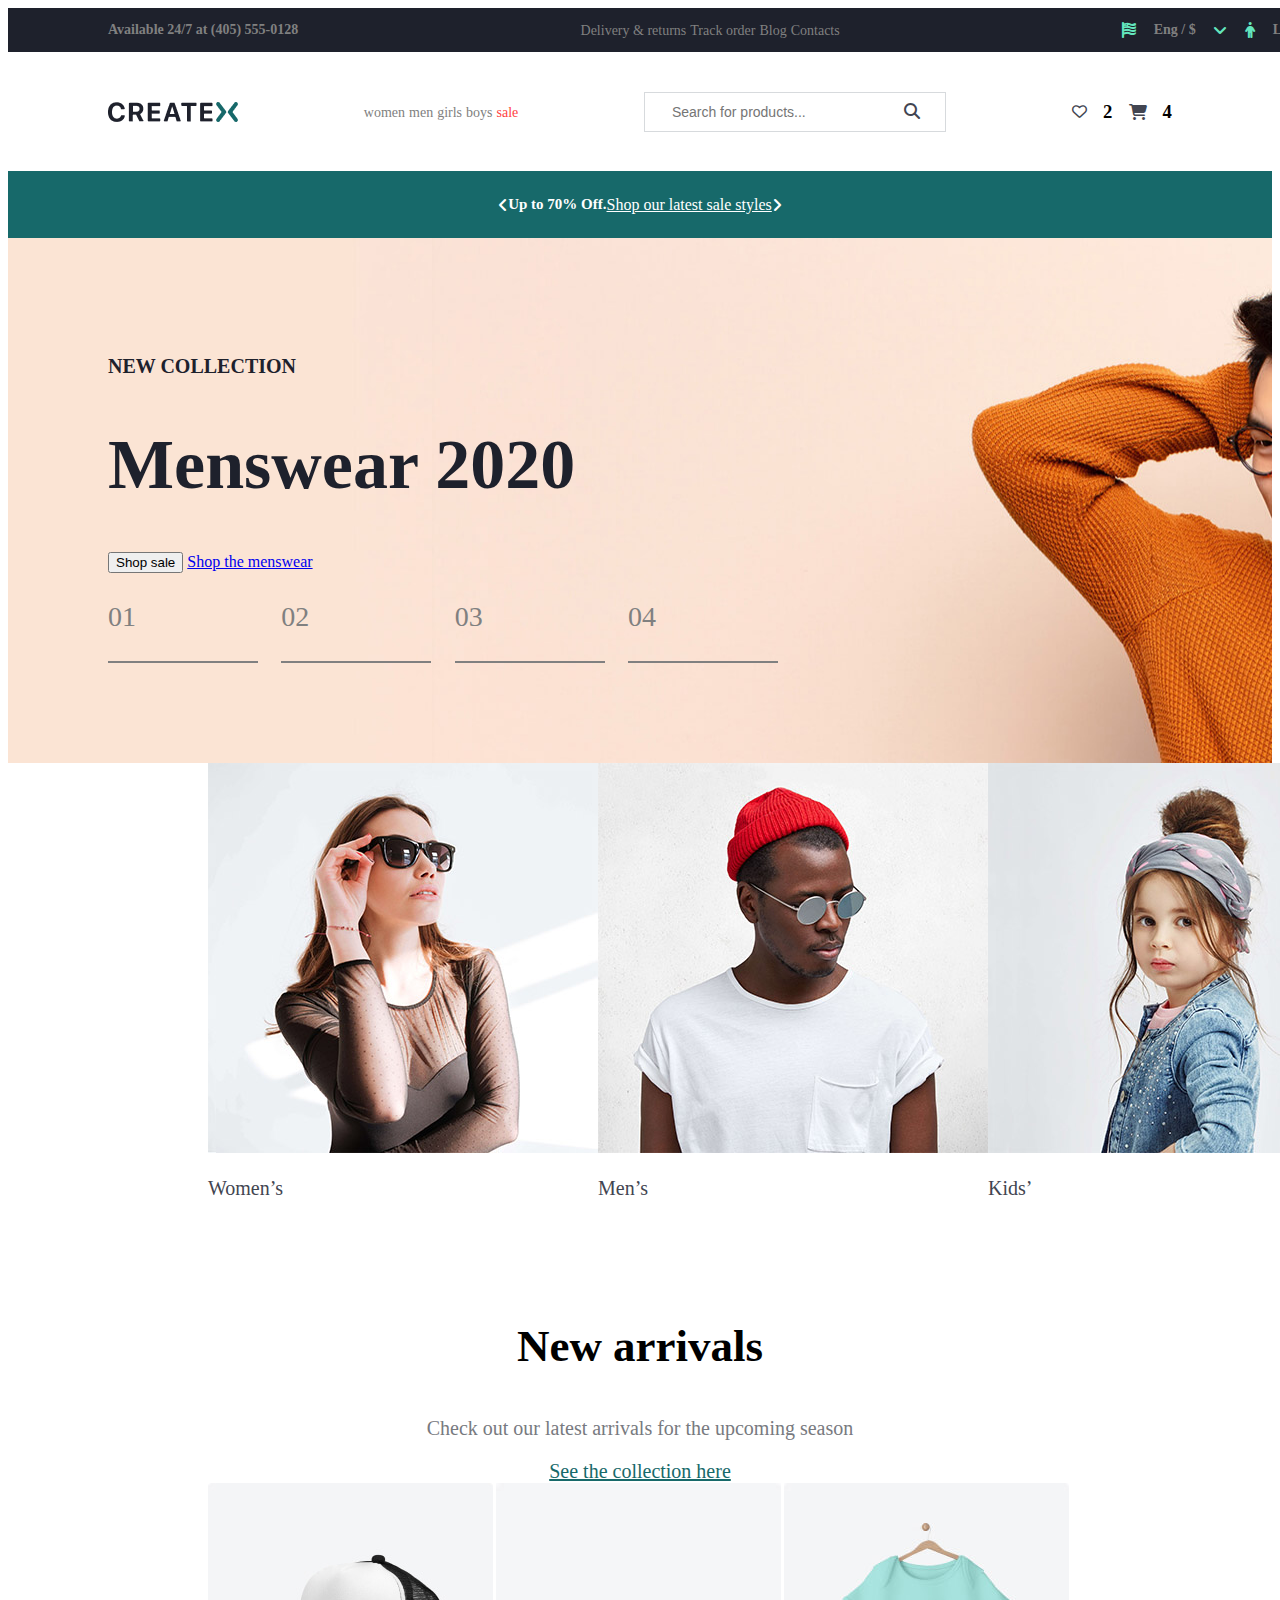
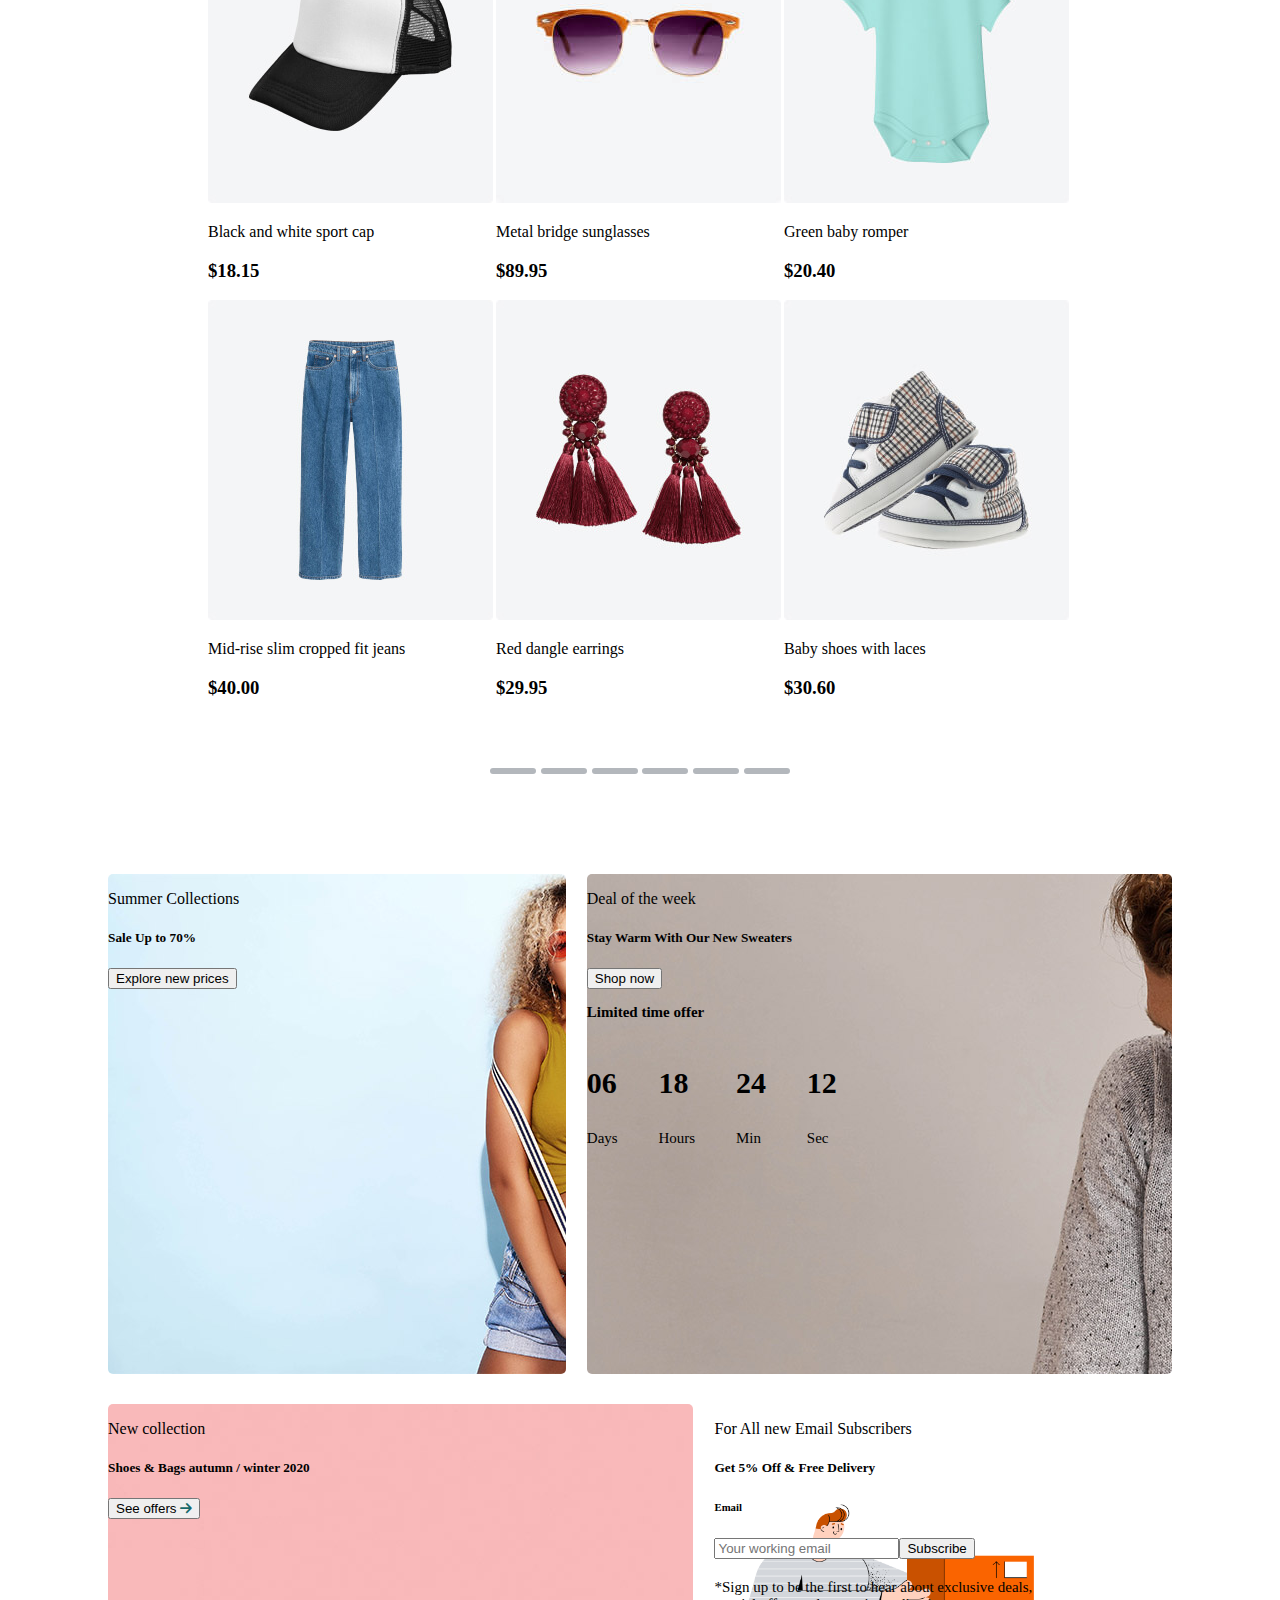
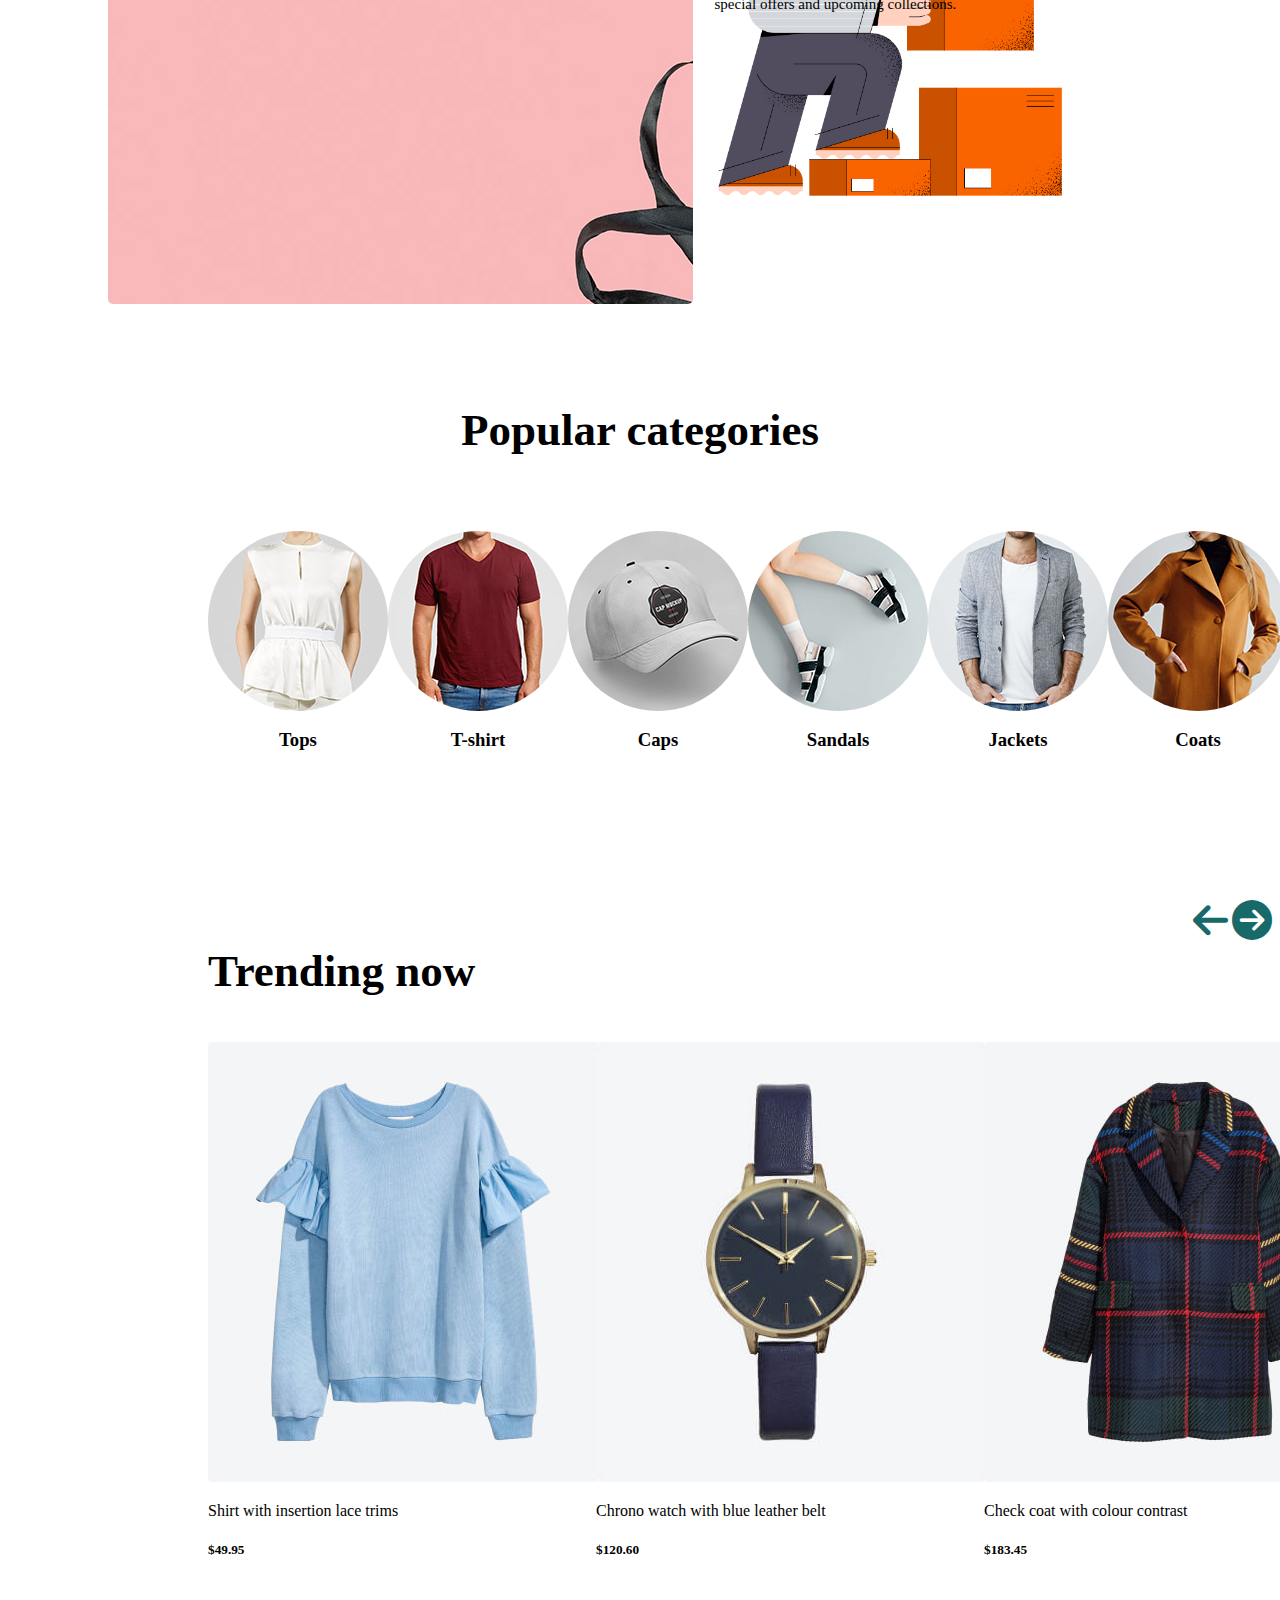
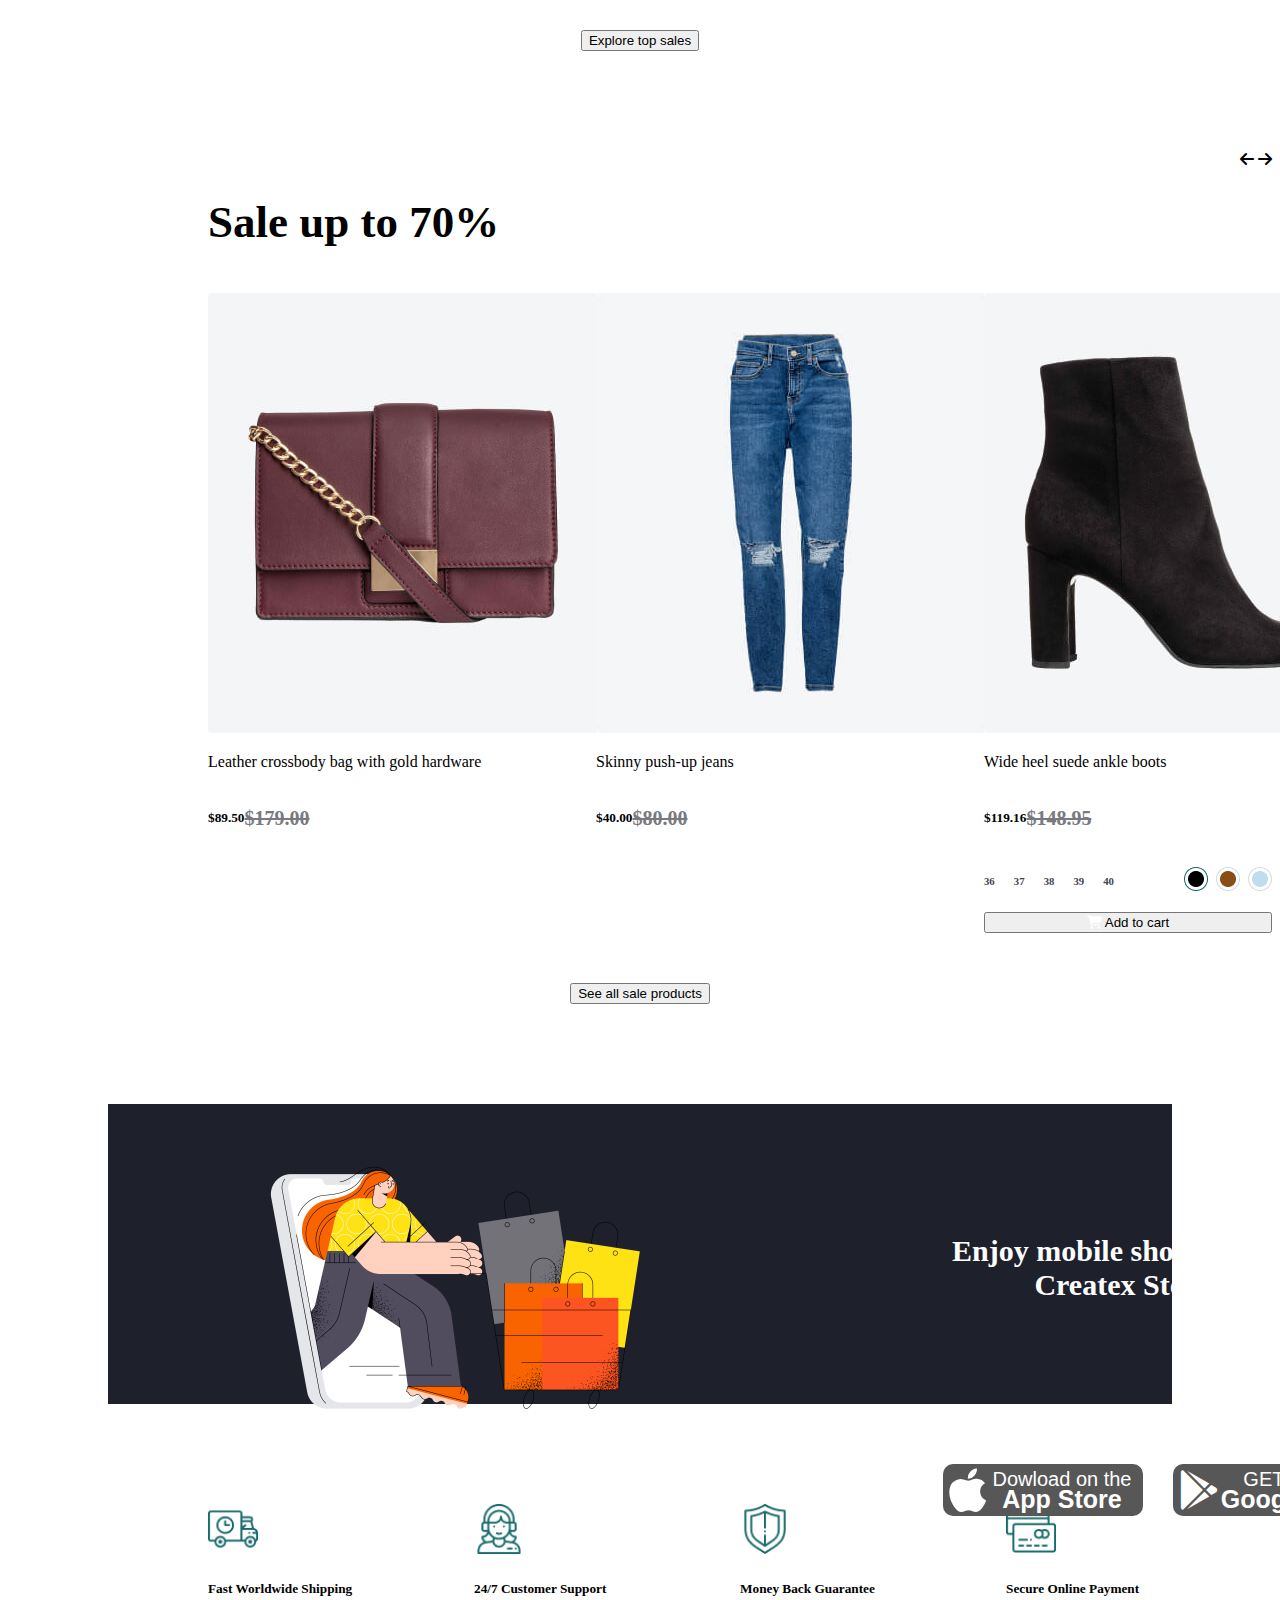
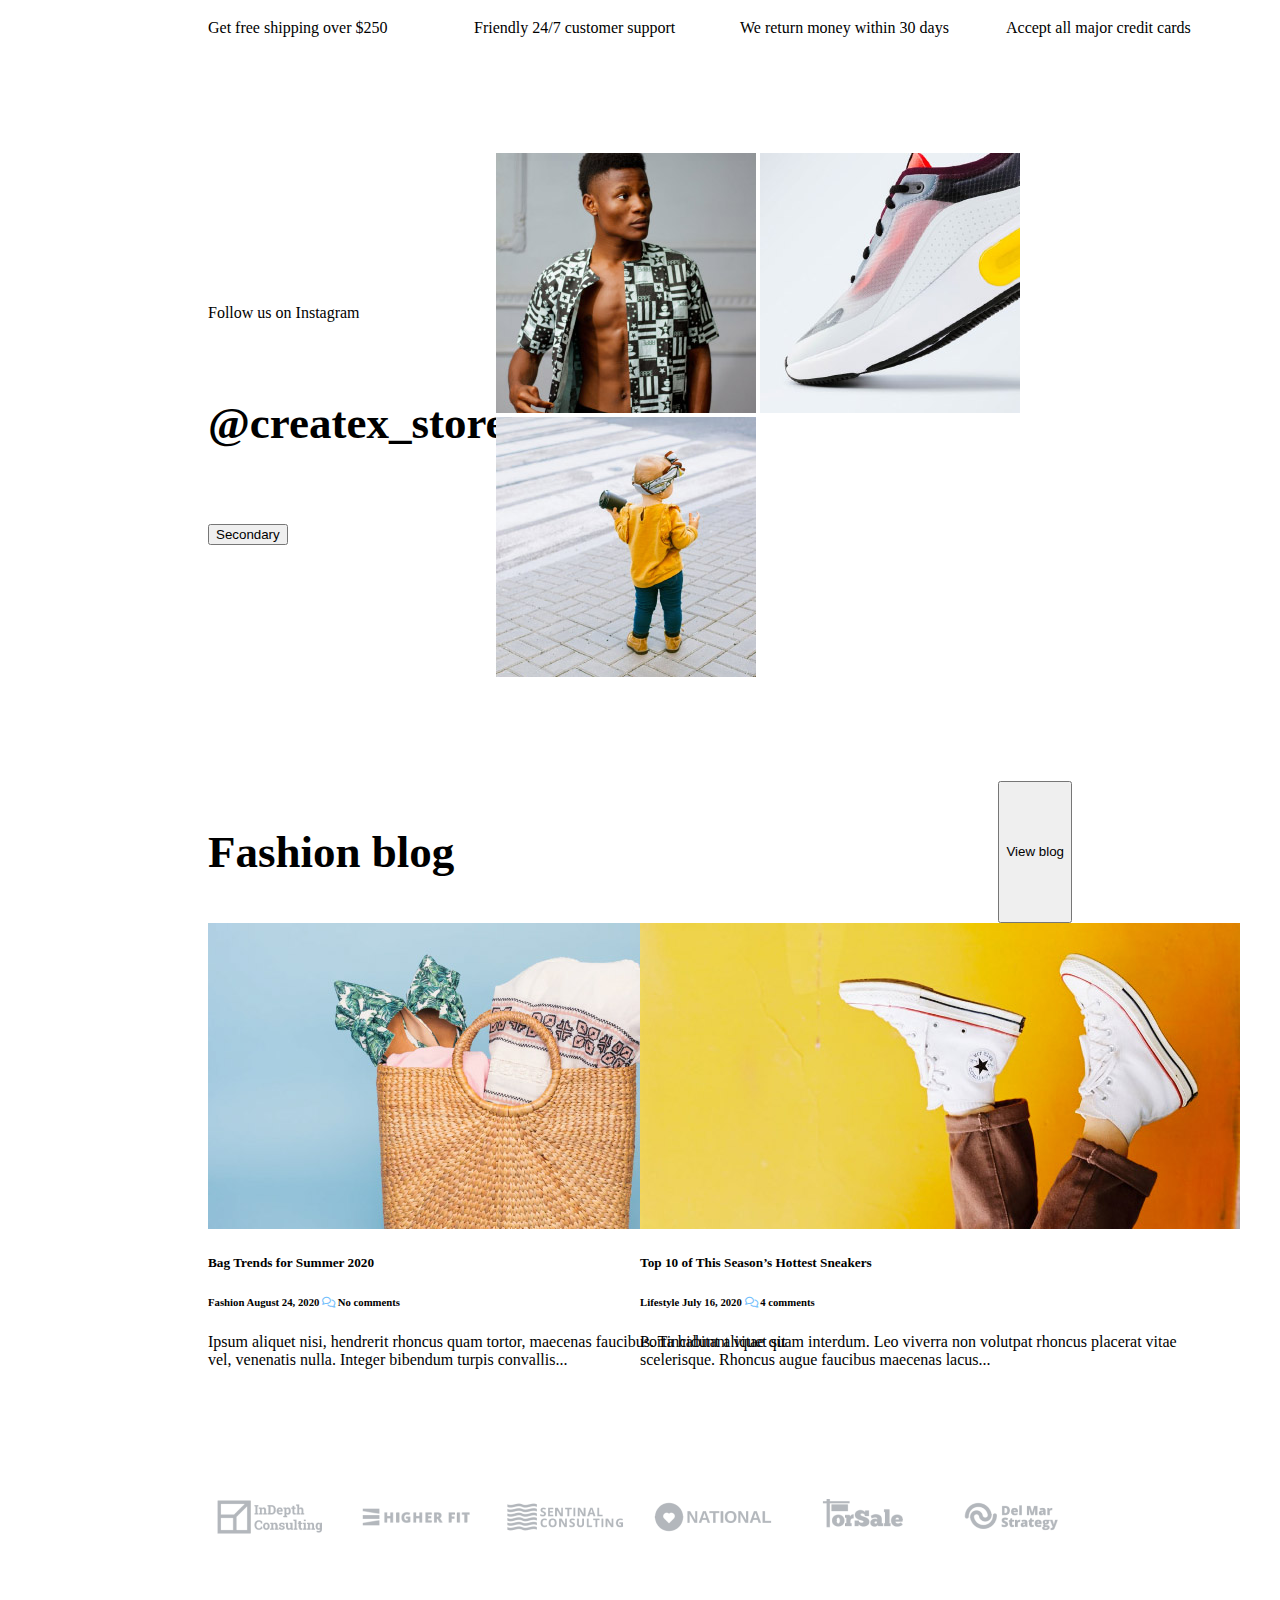
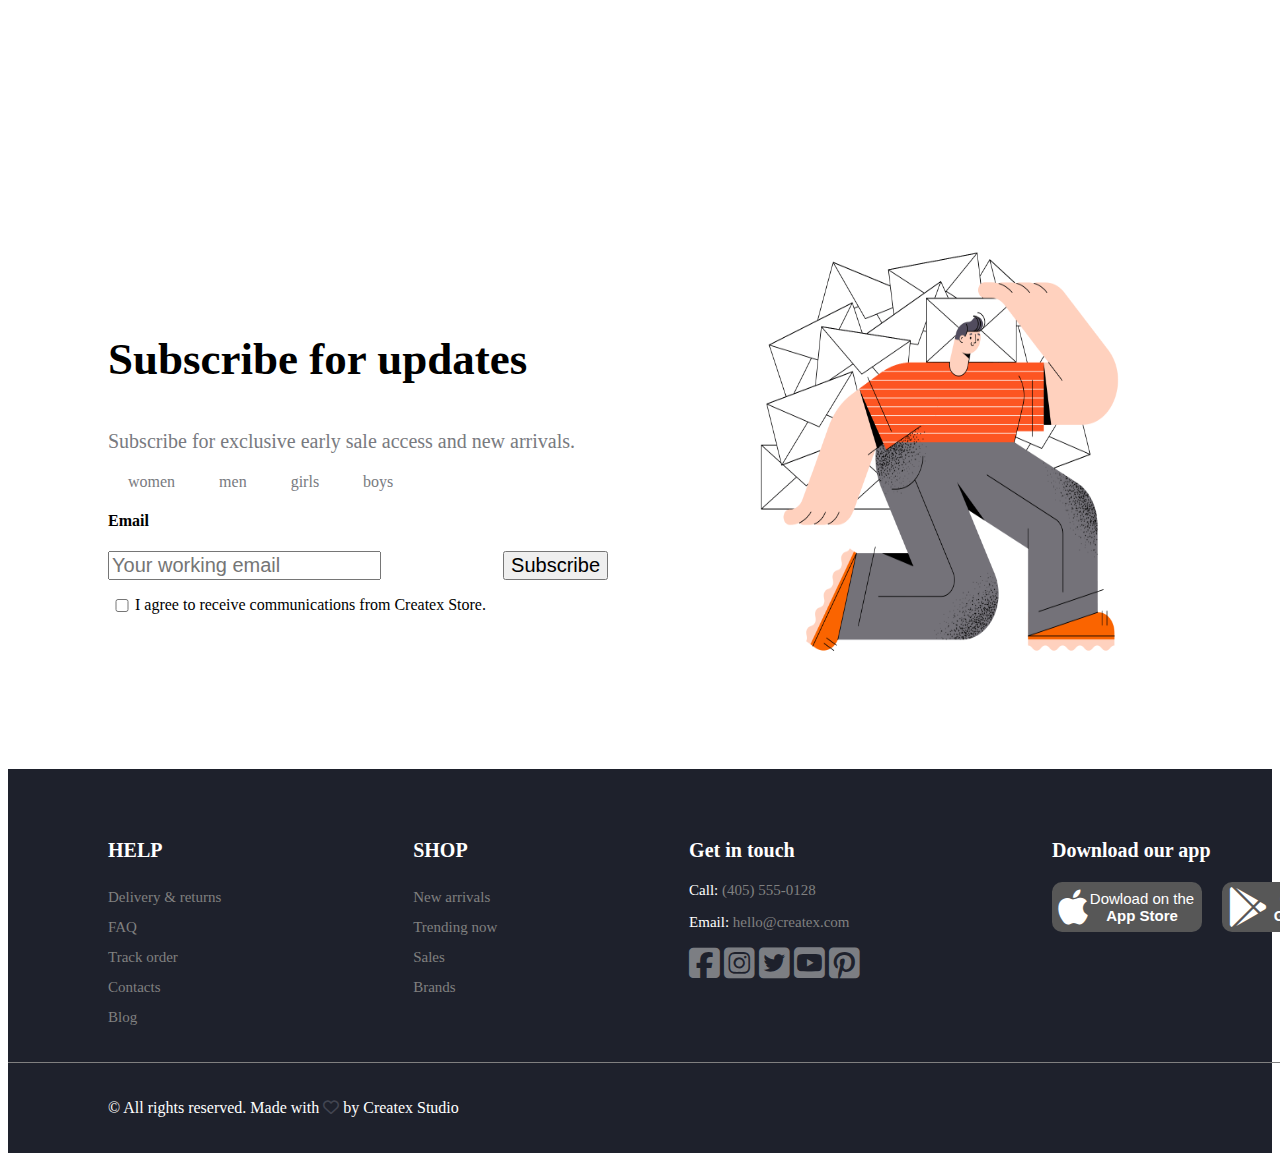
<file: index.html>
<!doctype html>
<html lang="en">
<head>
    <meta charset="utf-8">
    <meta name="viewport" content="width=device-width, initial-scale=1">
    <title>Home</title>
    <link rel="stylesheet" href="./styles/style.css">
    <link rel="stylesheet" href="https://cdnjs.cloudflare.com/ajax/libs/font-awesome/6.5.0/css/all.min.css">
    <link href="https://cdn.jsdelivr.net/npm/bootstrap@5.0.2/dist/css/bootstrap.min.css" rel="stylesheet" integrity="sha384-EVSTQN3/azprG1Anm3QDgpJLIm9Nao0Yz1ztcQTwFspd3yD65VohhpuuCOmLASjC" crossorigin="anonymous">
</head>
<body>
    <header>
        <div class="header-div-nav-top">
            <h3 class="nav-top-link">Available 24/7 at (405) 555-0128</h3>
            <div>
                <a href="#" class="nav-top-link">Delivery & returns</a>
                <a href="#" class="nav-top-link">Track order</a>
                <a href="#" class="nav-top-link">Blog</a>
                <a href="#" class="nav-top-link">Contacts</a>
            </div>
            <div class="div-nav-top-language">
                <i class="fa-solid fa-flag-usa" style="color: #63E6BE;"></i>
                <h3 class="nav-top-link">Eng / $</h3>
                <i class="fa-solid fa-angle-down" style="color: #63E6BE;"></i>
                <i class="fa-solid fa-person" style="color: #63E6BE;"></i>
                <h3 class="nav-top-link">Log in / Register</h3>
            </div>
        </div>
        <nav>
            <div class="div-container">
                <img src="./imgs/logo.png" alt="">
                <div>
                    <a href="#" class="nav-top-link">women</a>
                    <a href="#" class="nav-top-link">men</a>
                    <a href="#" class="nav-top-link">girls</a>
                    <a href="#" class="nav-top-link">boys</a>
                    <a href="#" class="nav-top-link nav-sale-link">sale</a>
                </div>
                <div class="header-nav-div-input">
                    <input type="text" name="text" placeholder="Search for products..." required style="font-size: 14px; border: none;">
                    <i class="fa-solid fa-magnifying-glass" style="color: #424551;"></i>
                </div>
                <div class="header-nav-div-menu">
                    <i class="fa-regular fa-heart" style="color: #424551; font-size: 15px;"></i>
                    <h3>2</h3>
                    <i class="fa-solid fa-cart-shopping" style="color: #424551;"></i>
                    <h3>4</h3>
                </div>
            </div>
        </nav>
        <div class="header-div-info">
            <i class="fa-solid fa-angle-left" style="color: #ffffff;"></i>
            <h3 class="header-div-info-h3">Up to 70% Off.</h3>
            <a href="#" class="header-div-info-link">Shop our latest sale styles</a>
            <i class="fa-solid fa-angle-right" style="color: #ffffff;"></i>
        </div>
        <section class="header-section">
            <h2>New collection</h2>
            <h1>Menswear 2020</h1>
            <button type="button" class="btn btn-outline-secondary">Shop sale</button>
            <a href="./shop.html" target="_blank" type="button" class="btn btn-outline-secondary">Shop the menswear</a>
            <div class="header-section-main-div">
                <div class="header-section-div"><p class="section-header-number">01</p></div>
                <div class="header-section-div"><p class="section-header-number">02</p></div>
                <div class="header-section-div"><p class="section-header-number">03</p></div>
                <div class="header-section-div"><p class="section-header-number">04</p></div>
            </div>
        </section>
    </header>
    <main>
        <section class="section-card-for-gender">
            <div class="section-card-for-gender-main-div">
                <div>
                    <img src="./imgs/5ac0a0bbf8506dcdd738de8c8b81f18912df169b (1).jpg" alt="">
                    <p class="section-card-for-gender-text">Women’s</p>
                </div>
                <div>
                    <img src="./imgs/308e23368d6e973042e0c9816e49ca2bb6f77d2d.jpg" alt="">
                    <p class="section-card-for-gender-text">Men’s</p>
                </div>
                <div>
                    <img src="./imgs/97c67a348edfd4b4c1741a1950440ff015444ab6.jpg" alt="">
                    <p class="section-card-for-gender-text">Kids’</p>
                </div>
            </div>    
        </section>
        <section class="section-card">
            <div class="section-card-div-text">
                <h3 class="section-card-h3">New arrivals</h3>
                <p class="section-card-text">Check out our latest arrivals for the upcoming season</p>
                <a href="#" class="section-card-link">See the collection here</a>
            </div>
            <div class="section-card-div-cards">
                <div class="card" style="width: 18rem;">
                    <img src="./imgs/36c0bff0fd4c077ef8dabfc66a450c841b839cd5.jpg" class="card-img-top" alt="">
                    <div class="card-body">
                        <p class="card-text">Black and white sport cap</p>
                        <h3 class="section-card-price">$18.15</h3>
                    </div>
                </div>
                <div class="card" style="width: 18rem;">
                    <img src="./imgs/4a12d839cf437f8625e0043612877b3ad2510d14.jpg" class="card-img-top" alt="">
                    <div class="card-body">
                        <p class="card-text">Metal bridge sunglasses</p>
                        <h3 class="section-card-price">$89.95</h3>
                    </div>
                </div>
                <div class="card" style="width: 18rem;">
                    <img src="./imgs/21e65927098d893ed3bd7d1a91dddab3fe109f63.jpg" class="card-img-top" alt="">
                    <div class="card-body">
                        <p class="card-text">Green baby romper</p>
                        <h3 class="section-card-price">$20.40</h3>
                    </div>
                </div>
                <div class="card" style="width: 18rem;">
                    <img src="./imgs/6254af9e98e1225dfd2bab5f7aa280ff85c7bf3d (1).jpg" class="card-img-top" alt="">
                    <div class="card-body">
                        <p class="card-text">Mid-rise slim cropped fit jeans</p>
                        <h3 class="section-card-price">$40.00</h3>
                    </div>
                </div>
                <div class="card" style="width: 18rem;">
                    <img src="./imgs/8a6f5391a9bb50c3dac7a10b2590bcb5d9530170.jpg" class="card-img-top" alt="">
                    <div class="card-body">
                        <p class="card-text">Red dangle earrings</p>
                        <h3 class="section-card-price">$29.95</h3>
                    </div>
                </div>
                <div class="card" style="width: 18rem;">
                    <img src="./imgs/021b966fd1ab97af3ea773c63f1005193c4241c2.jpg" class="card-img-top" alt="">
                    <div class="card-body">
                        <p class="card-text">Baby shoes with laces</p>
                        <h3 class="section-card-price">$30.60</h3>
                    </div>
                </div>
            </div>
            <div class="section-card-pagination">
                <div class="section-card-pagination-line"></div>
                <div class="section-card-pagination-line"></div>
                <div class="section-card-pagination-line"></div>
                <div class="section-card-pagination-line"></div>
                <div class="section-card-pagination-line"></div>
                <div class="section-card-pagination-line"></div>
            </div>
        </section>
        <section class="section-sale">
            <div class="section-sale-main-div-1">
                <div class="section-sale-div-1">
                    <div class="card m-4">
                        <div class="card-body">
                            <p class="card-text">Summer Collections</p>
                            <h5 class="card-title">Sale Up to 70%</h5>
                            <button type="button" class="btn btn-outline-secondary">Explore new prices</button>
                        </div>
                    </div>
                </div>
                <div class="section-sale-div-2">
                    <div class="card m-4">
                        <div class="card-body">
                            <p class="card-text">Deal of the week</p>
                            <h5 class="card-title">Stay Warm With Our New Sweaters</h5>
                            <button type="button" class="btn btn-outline-secondary">Shop now</button>
                        </div>
                    </div>
                    <div class="section-card-div-2-time-div m-4">
                        <h3 class="section-sale-sale-h3-div-2">Limited time offer</h3>
                        <div class="section-card-div-2-main">
                            <div>
                                <h3 class="section-card-div-2-time-h3">06</h3>
                                <p class="section-card-div-2-time-text">Days</p>
                            </div>
                            <div>   
                                <h3 class="section-card-div-2-time-h3">18</h3>
                                <p class="section-card-div-2-time-text">Hours</p>
                            </div>
                            <div>
                                <h3 class="section-card-div-2-time-h3">24</h3>
                                <p class="section-card-div-2-time-text">Min</p>
                            </div>
                            <div>
                                <h3 class="section-card-div-2-time-h3">12</h3>
                                <p class="section-card-div-2-time-text">Sec</p>
                            </div>
                        </div>
                    </div>
                </div>
            </div>
            <div class="section-sale-main-div-2">
                <div class="section-sale-div-3">
                    <div class="card m-4">
                        <div class="card-body">
                            <p class="card-text">New collection</p>
                            <h5 class="card-title">Shoes & Bags autumn / winter 2020 </h5>
                            <button type="button" class="btn btn-outline-secondary">See offers <i class="fa-solid fa-arrow-right" style="color: #17696A;"></i></button>
                        </div>
                    </div>
                </div>
                <div class="section-sale-div-4">
                    <div class="card m-4">
                        <div class="card-body">
                            <p class="card-text">For All new Email Subscribers</p>
                            <h5 class="card-title">Get 5% Off & Free Delivery</h5>
                            <h6>Email</h6>
                            <form class="section-sale-form">
                                <input type="email" name="email" placeholder="Your working email" required class="border none">
                                <button type="button" class="btn btn-secondary">Subscribe</button>
                            </form>
                            <p class="section-sale-text">*Sign up to be the first to hear about exclusive deals, special offers and upcoming collections.</p>
                        </div>
                    </div>
                </div>
            </div>
        </section>
        <section class="section-categories">
            <h3 class="section-categories-h3">Popular categories</h3>
            <div class="section-categories-main-div">
                <div class="section-categories-div-img">
                    <img src="./imgs/tops.jpg" alt="" class="section-categories-img">
                    <h3>Tops</h3>
                </div>
                <div class="section-categories-div-img">
                    <img src="./imgs/t-shirt.jpg" alt="" class="section-categories-img">
                    <h3>T-shirt</h3>
                </div>
                <div class="section-categories-div-img">
                    <img src="./imgs/caps.jpg" alt="" class="section-categories-img">
                    <h3>Caps</h3>
                </div>    
                <div class="section-categories-div-img">
                    <img src="./imgs/sandalsjpg.jpg" alt="" class="section-categories-img">
                    <h3>Sandals</h3>
                </div>
                <div class="section-categories-div-img">
                    <img src="./imgs/jackets.jpg" alt="" class="section-categories-img">
                    <h3>Jackets</h3>
                </div>
                <div class="section-categories-div-img">
                    <img src="./imgs/coats.jpg" alt="" class="section-categories-img">
                    <h3>Coats</h3>
                </div>
            </div>
        </section>
        <section class="section-trending">
            <div class="section-trending-main-div-1">
                <h3 class="section-trending-div-1-h3">Trending now</h3>
                <div>
                    <i class="fa-solid fa-arrow-left aroow-left-trend" style="color: #17696A;"></i>
                    <i class="fa-solid fa-circle-arrow-right aroow-right-trend" style="color: #17696A;"></i>
                </div>
            </div>
            <div class="section-trending-main-div-2">
                <div class="card" style="width: 18rem;">
                    <img src="./imgs/ad1dd08925e57878768e748a79d5fa2f9cf8af9f.jpg" class="card-img-top" alt="">
                    <div class="card-body">
                        <p class="card-text">Shirt with insertion lace trims</p>
                        <h5 class="card-title">$49.95</h5>
                    </div>
                </div>
                <div class="card" style="width: 18rem;">
                    <img src="./imgs/b590c7d0696eeae21fb24e484f713d0b203d8ce5.jpg" class="card-img-top" alt="">
                    <div class="card-body">
                        <p class="card-text">Chrono watch with blue leather belt</p>
                        <h5 class="card-title">$120.60</h5>
                    </div>
                </div>
                <div class="card" style="width: 18rem;">
                    <img src="./imgs/d493cc56a4b3c43361879136d750cdb108945e55.jpg" class="card-img-top" alt="">
                    <div class="card-body">
                        <p class="card-text">Check coat with colour contrast</p>
                        <h5 class="card-title">$183.45</h5>
                    </div>
                </div>
            </div>
            <div class="section-trending-div-button">
                <button type="button" class="btn btn-outline-secondary section-trending-button">Explore top sales</button>
            </div>
        </section>
        <section class="section-trending">
            <div class="section-trending-main-div-1">
                <h3 class="section-trending-div-1-h3">Sale up to 70%</h3>
                <div>
                    <i class="fa-solid fa-arrow-left" style="color: #000000;"></i>
                    <i class="fa-solid fa-arrow-right" style="color: #000000;"></i>
                </div>
            </div>
            <div class="section-trending-main-div-2">
                <div class="card" style="width: 18rem;">
                    <img src="./imgs/6449a664898ce684bc4f58c68bee050534c714ac.jpg" class="card-img-top" alt="">
                    <div class="card-body">
                        <p class="card-text">Leather crossbody bag with gold hardware</p>
                        <div class="section-trending-flex">
                            <h5 class="card-title">$89.50</h5>
                            <h3 class="section-trending-gray-price">$179.00</h3>
                        </div>
                    </div>
                </div>
                <div class="card" style="width: 18rem;">
                    <img src="./imgs/81bb9d543f375cd64d770fdec7757d29a36279af.jpg" class="card-img-top" alt="">
                    <div class="card-body">
                        <p class="card-text">Skinny push-up jeans</p>
                        <div class="section-trending-flex">
                            <h5 class="card-title">$40.00</h5>
                            <h3 class="section-trending-gray-price">$80.00</h3>
                        </div>
                    </div>
                </div>
                <div class="card" style="width: 18rem;">
                    <img src="./imgs/925c849ab5bb4f993dc5db4c016f1d07d02f447b.jpg" class="card-img-top" alt="">
                    <div class="card-body">
                        <p class="card-text">Wide heel suede ankle boots</p>
                        <div class="section-trending-flex">
                            <h5 class="card-title">$119.16</h5>
                            <h3 class="section-trending-gray-price">$148.95</h3>
                        </div>
                    </div>
                    <div class="section-trending-div-size">
                        <div class="section-trending-div-div">
                            <h6 class="section-trending-size">36</h6>
                            <h6 class="section-trending-size">37</h6>
                            <h6 class="section-trending-size">38</h6>
                            <h6 class="section-trending-size">39</h6>
                            <h6 class="section-trending-size">40</h6>
                        </div>
                        <div>
                            <img src="./imgs/colors.png" alt="">
                        </div>
                        <button type="button" class="btn btn-outline-secondary max-but"><i class="fa-solid fa-cart-shopping" style="color: #ffffff;"></i> Add to cart</button>
                    </div>
                </div>
            </div>
            <div class="section-trending-div-button">
                <button type="button" class="btn btn-outline-secondary section-trending-button">See all sale products</button>
            </div>
        </section>
        <section class="section-get-app">
            <img src="./imgs/59426e5c2d9dc20e6989b859f2ee75ddfc170ef4.png" alt="" class="section-get-app-img">
            <div class="section-get-app-div-main">
                <h3 class="section-get-app-h3">Enjoy mobile shopping with our Createx Store App!</h3>
                <div class="section-get-app-div-button">
                    <button class="section-get-app-button">
                        <i class="fa-brands fa-apple apple" style="color: #ffffff;"></i>
                        <p class="section-get-app-text">Dowload on the <span class="section-get-app-span-1">App Store</span></p>
                    </button>
                    <button class="section-get-app-button">
                        <i class="fa-brands fa-google-play googleplay" style="color: #ffffff;"></i>
                        <p class="section-get-app-text">GET IT ON <span class="section-get-app-span-1">Google Play</span></p>
                    </button>
                </div>
            </div>
        </section>
        <section class="section-info">
            <div class="card" style="width: 18rem;">
                <img src="./imgs/ic-delivery.png" class="card-img-top-1" alt="">
                <div class="card-body">
                    <h5 class="card-title">Fast Worldwide Shipping</h5>
                    <p class="card-text">Get free shipping over $250</p>
                </div>
            </div>
            <div class="card" style="width: 18rem;">
                <img src="./imgs/ic-call-center.png" class="card-img-top-1" alt="">
                <div class="card-body">
                    <h5 class="card-title">24/7 Customer Support</h5>
                    <p class="card-text">Friendly 24/7 customer support</p>
                </div>
            </div>
            <div class="card" style="width: 18rem;">
                <img src="./imgs/ic-shield.png" class="card-img-top-1" alt="">
                <div class="card-body">
                    <h5 class="card-title">Money Back Guarantee</h5>
                    <p class="card-text">We return money within 30 days</p>
                </div>
            </div>
            <div class="card" style="width: 18rem;">
                <img src="./imgs/ic-credit-card.png" class="card-img-top-1" alt="">
                <div class="card-body">
                    <h5 class="card-title">Secure Online Payment</h5>
                    <p class="card-text">Accept all major credit cards</p>
                </div>
            </div>
        </section>
        <section class="section-instagram">
            <div class="section-instagram-div-1">
                <div class="card" style="width: 18rem;">
                    <div class="card-body-1">
                        <p class="card-text">Follow us on Instagram</p>
                        <h5 class="card-title-1">@createx_store</h5>
                        <button type="button" class="btn btn-outline-secondary">Secondary</button>
                    </div>
                </div>
            </div>
            <div class="section-instagram-div-2">
                <img src="./imgs/b0d9d2a8b1887b1275c8bf8babe63f1022fc30e6.jpg" alt="" class="section-instagram-img">
                <img src="./imgs/be0fbb80cc8e7eb6ea4f21db8b65335c270c80b6.jpg" alt="" class="section-instagram-img">
                <img src="./imgs/360f9a572354679aa361426ecb41cd51bee58f1b.jpg" alt="" class="section-instagram-img">
            </div>
        </section>
        <section class="section-blog">
            <div class="section-blog-div-text">
                <h3 class="section-blog-h3">Fashion blog</h3>
                <button type="button" class="btn btn-outline-secondary">View blog</button>
            </div>
            <div class="section-blog-main-div">
                <div class="section-blog-div">
                    <div class="card-section-blog" style="width: 18rem;">
                        <div class="card-body-section-blog">
                            <img src="./imgs/b5ef6459ad90694e5e71a84b37700b33d9cf6575.jpg" alt="" class="section-blog-img">
                            <h5 class="card-title-section-blog">Bag Trends for Summer 2020</h5>
                            <h6 class="card-subtitle m-2 text-body-secondary">Fashion August 24, 2020 <i class="fa-regular fa-comments" style="color: #74C0FC;"></i> No comments</h6>
                            <p class="card-text-section-blog">Ipsum aliquet nisi, hendrerit rhoncus quam tortor, maecenas faucibus. Tincidunt aliquet sit vel, venenatis nulla. Integer bibendum turpis convallis...</p>
                        </div>
                    </div>
                </div>
                <div class="section-blog-div">
                    <div class="card-section-blog" style="width: 18rem;">
                        <div class="card-body-section-blog">
                            <img src="./imgs/fb464c561d20ff0dd325a020616b93aab672b684.jpg" alt="" class="section-blog-img">
                            <h5 class="card-title-section-blog">Top 10 of This Season’s Hottest Sneakers</h5>
                            <h6 class="card-subtitle m-2 text-body-secondary">Lifestyle July 16, 2020 <i class="fa-regular fa-comments" style="color: #74C0FC;"></i> 4 comments</h6>
                            <p class="card-text-section-blog">Porta habitant vitae quam interdum. Leo viverra non volutpat rhoncus placerat vitae scelerisque. Rhoncus augue faucibus maecenas lacus...</p>
                        </div>
                    </div>
                </div>
            </div>
        </section>
        <section class="section-logo">
            <img src="./imgs/brand-logo.png" alt="" class="section-logo-img">
            <img src="./imgs/brand-logo (1).png" alt="" class="section-logo-img">
            <img src="./imgs/brand-logo (2).png" alt="" class="section-logo-img">
            <img src="./imgs/brand-logo (3).png" alt="" class="section-logo-img">
            <img src="./imgs/brand-logo (4).png" alt="" class="section-logo-img">
            <img src="./imgs/brand-logo (5).png" alt="" class="section-logo-img">
        </section>
        <section class="section-register">
            <div class="section-register-main-div-1">
                <h3 class="section-register-h3">Subscribe for updates</h3>
                <p class="section-register-text">Subscribe for exclusive early sale access and new arrivals.</p>
                <form class="section-register-form">
                    <a href="#" class="section-register-form-link">women</a>
                    <a href="#" class="section-register-form-link">men</a>
                    <a href="#" class="section-register-form-link">girls</a>
                    <a href="#" class="section-register-form-link">boys</a>
                    <h4 class="m-3">Email</h4>
                    <div class="section-register-form-div">
                        <input type="email" name="email" placeholder="Your working email" required class="border none input-form">
                        <button type="button" class="btn btn-secondary button-form">Subscribe</button>
                    </div>
                    <div class="section-register-box">
                        <input type="checkbox" name="checkbox" required class="checkbox-form">
                        <p>I agree to receive communications from Createx Store.</p>
                    </div>
                </form>
            </div>
            <div class="section-register-main-div-2">
                <img src="./imgs/3acc02a7b43e246d82477bffa041130495b81ab4.png" alt="" class="section-register-img">
            </div>
        </section>
    </main>
    <footer>
        <div class="footer-main-div">
            <div class="footer-div-links">
                <h3 class="footer-h3">HELP</h3>
                <a href="#" class="footer-div-link">Delivery & returns</a>
                <a href="#" class="footer-div-link">FAQ</a>
                <a href="#" class="footer-div-link">Track order</a>
                <a href="#" class="footer-div-link">Contacts</a>
                <a href="#" class="footer-div-link">Blog</a>
            </div>
            <div class="footer-div-links">
                <h3 class="footer-h3">SHOP</h3>
                <a href="#" class="footer-div-link">New arrivals</a>
                <a href="#" class="footer-div-link">Trending now</a>
                <a href="#" class="footer-div-link">Sales</a>
                <a href="#" class="footer-div-link">Brands</a>
            </div>
            <div class="footer-div-1">
                <h3 class="footer-h3">Get in touch</h3>
                <p class="footer-div-text"><span class="footer-span-1">Call:</span> (405) 555-0128</p>
                <p class="footer-div-text"><span class="footer-span-1">Email:</span> hello@createx.com</p>
                <div>
                    <i class="fa-brands fa-square-facebook footer-icon" style="color: #7c7e83;"></i>
                    <i class="fa-brands fa-square-instagram footer-icon" style="color: #7c7e83;"></i>
                    <i class="fa-brands fa-square-twitter footer-icon" style="color: #7c7e83;"></i>
                    <i class="fa-brands fa-square-youtube footer-icon" style="color: #7c7e83;"></i>
                    <i class="fa-brands fa-square-pinterest footer-icon" style="color: #7c7e83;"></i>
                </div>
            </div>
            <div>
                <h3 class="footer-h3">Download our app</h3>
                <div class="footer-button">
                    <button class="footer-get-app-button">
                        <i class="fa-brands fa-apple footer-apple" style="color: #ffffff;"></i>
                        <p class="section-get-app-text">Dowload on the <span class="footer-get-app-span-1">App Store</span></p>
                    </button>
                    <button class="footer-get-app-button">
                        <i class="fa-brands fa-google-play footer-googleplay" style="color: #ffffff;"></i>
                        <p class="section-get-app-text">GET IT ON <span class="footer-get-app-span-1">Google Play</span></p>
                    </button>
                </div>
            </div>
        </div>
        <div class="footer-main-div-bottom">
            <p>© All rights reserved. Made with <i class="fa-regular fa-heart" style="color: #424551;"></i> by Createx Studio </p>
            <a href="#" class="footer-gototop">Go to top</a>
        </div>
    </footer>

    <script src="https://cdn.jsdelivr.net/npm/bootstrap@5.0.2/dist/js/bootstrap.bundle.min.js" integrity="sha384-MrcW6ZMFYlzcLA8Nl+NtUVF0sA7MsXsP1UyJoMp4YLEuNSfAP+JcXn/tWtIaxVXM" crossorigin="anonymous"></script>
</body>
</html>
</file>
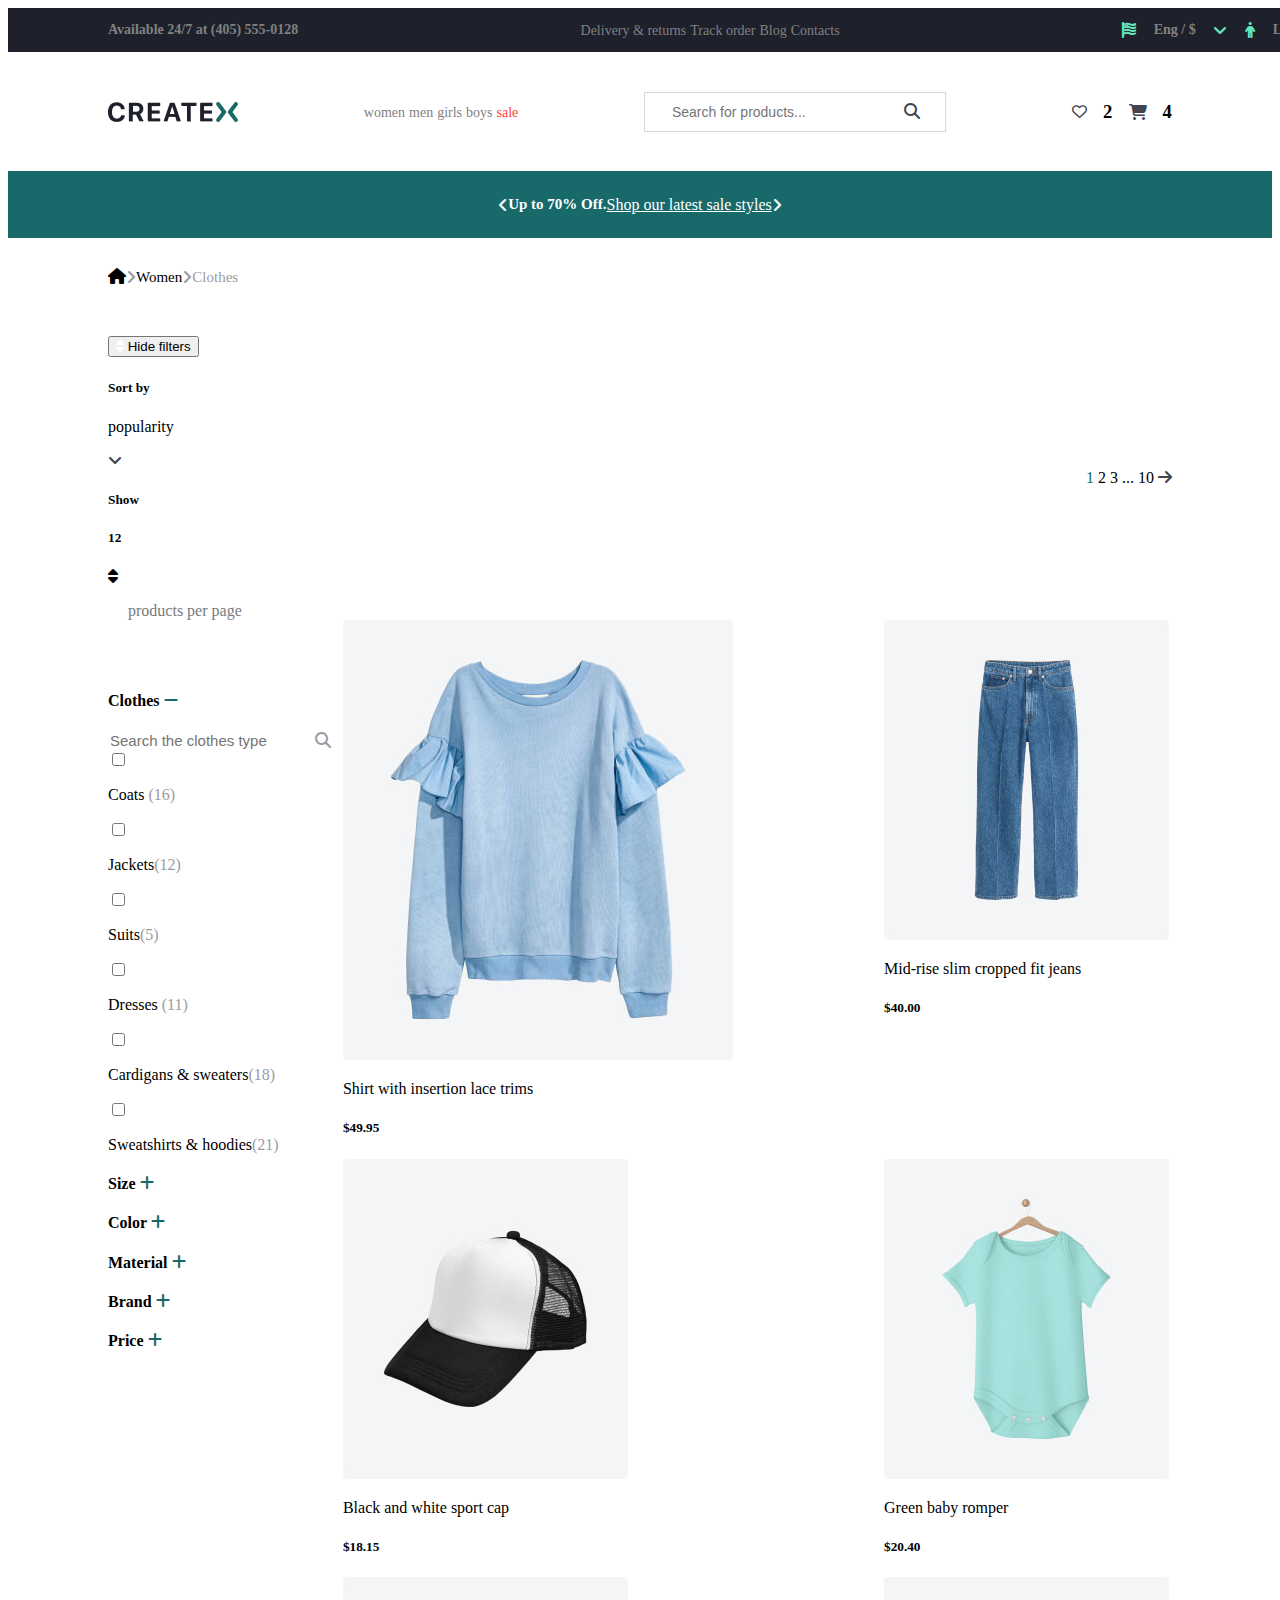
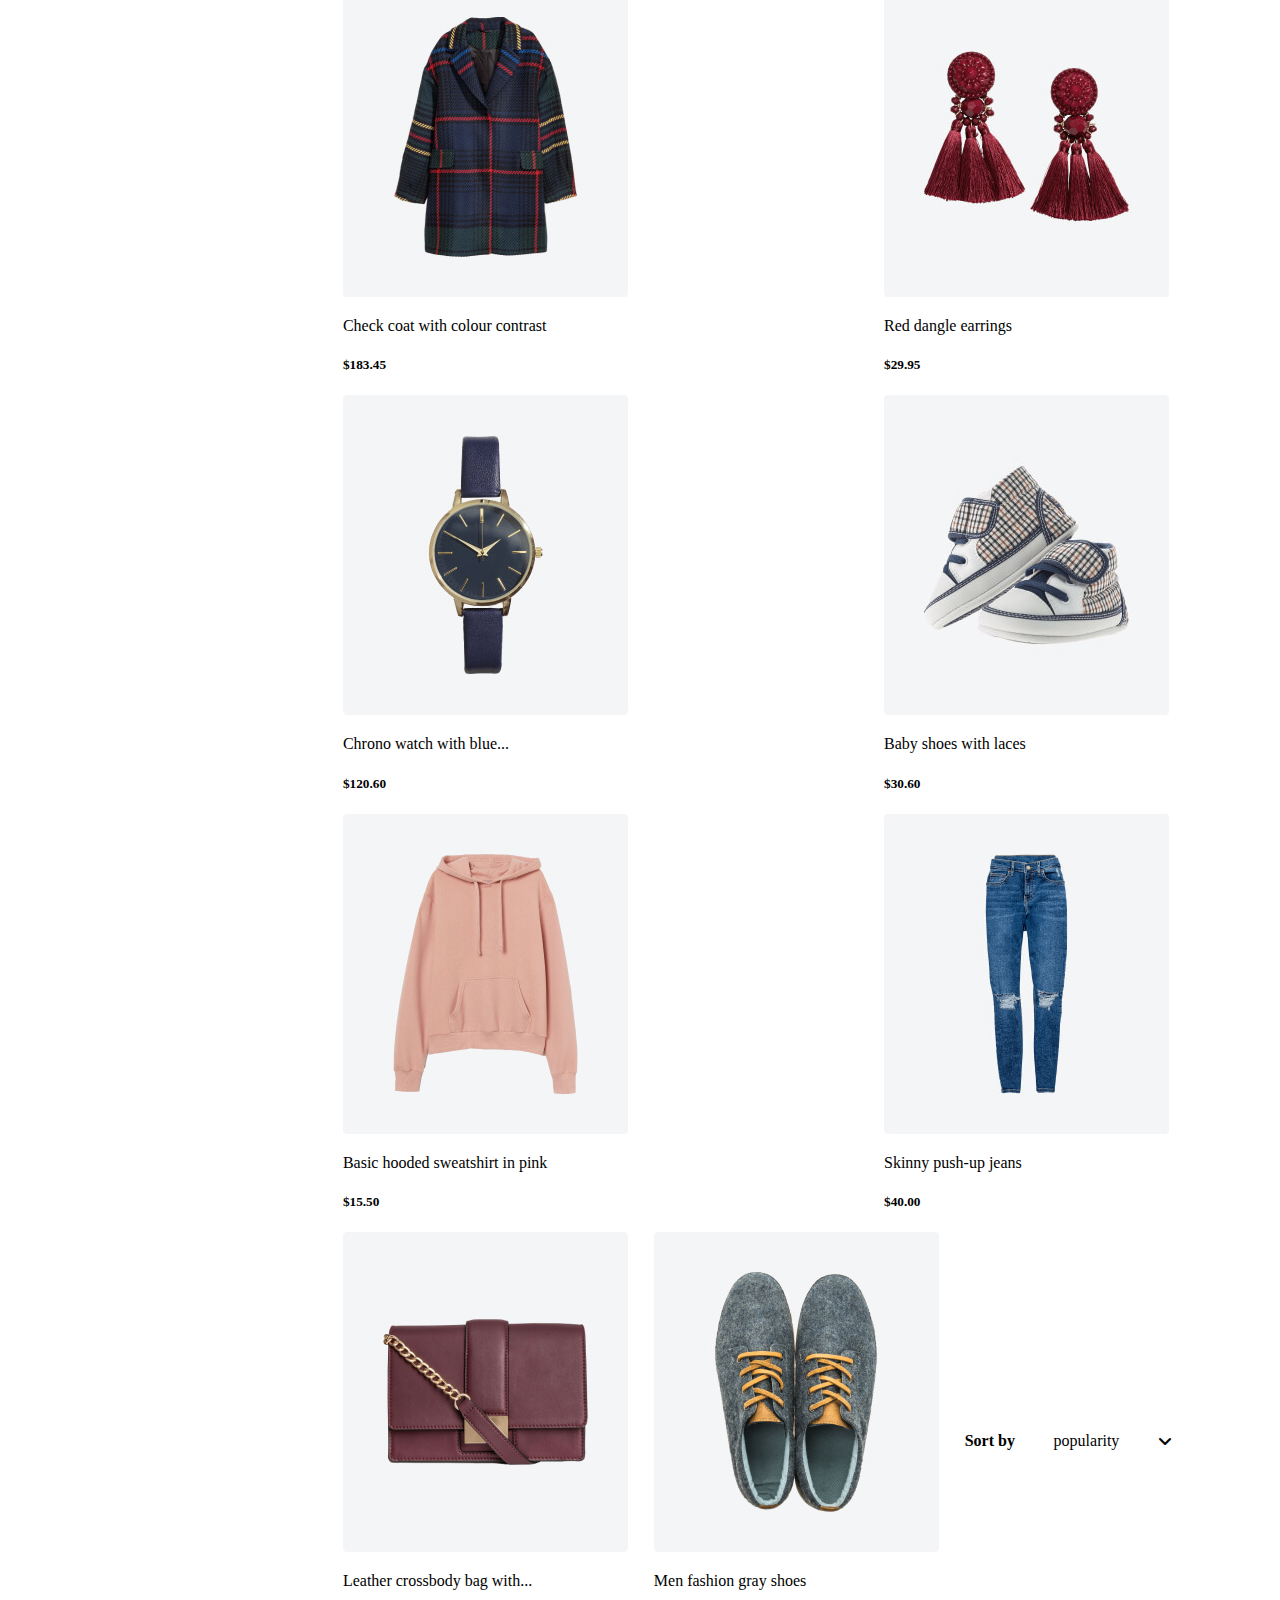
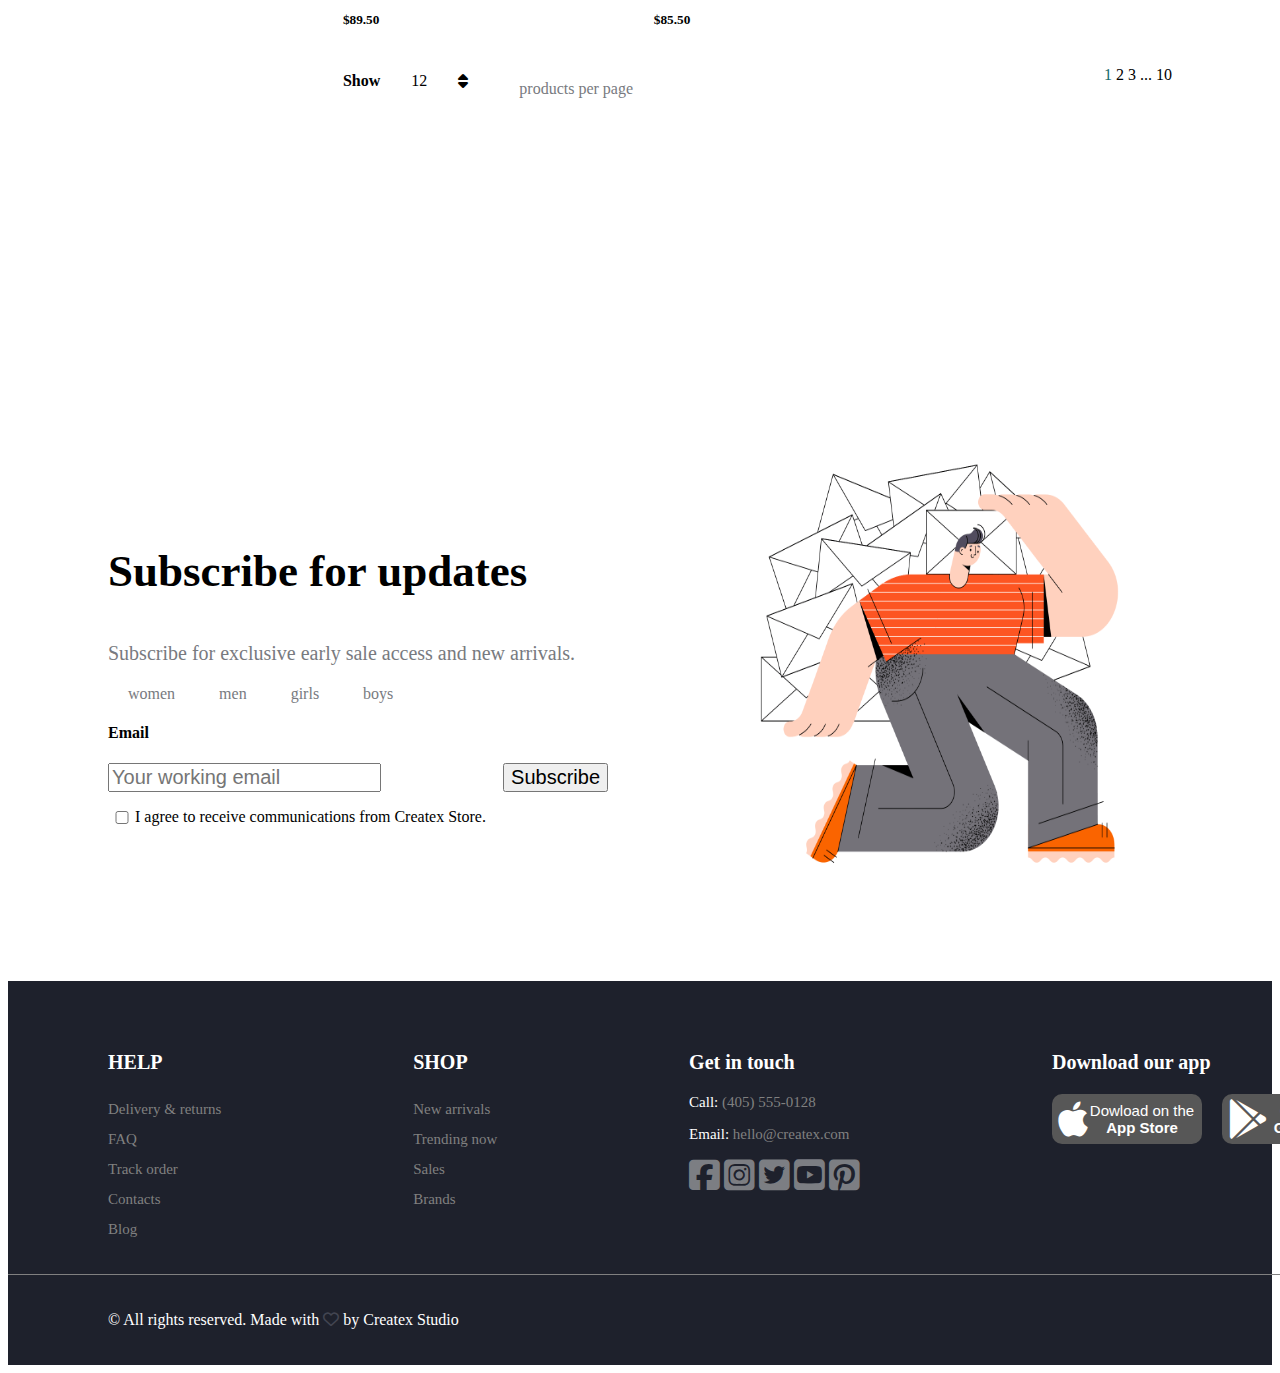
<file: shop.html>
<!DOCTYPE html>
<html lang="en">
<head>
    <meta charset="UTF-8">
    <meta name="viewport" content="width=device-width, initial-scale=1.0">
    <title>Shop</title>
    <link rel="stylesheet" href="./styles/style.css">
    <link rel="stylesheet" href="https://cdnjs.cloudflare.com/ajax/libs/font-awesome/6.5.0/css/all.min.css">
    <link href="https://cdn.jsdelivr.net/npm/bootstrap@5.0.2/dist/css/bootstrap.min.css" rel="stylesheet" integrity="sha384-EVSTQN3/azprG1Anm3QDgpJLIm9Nao0Yz1ztcQTwFspd3yD65VohhpuuCOmLASjC" crossorigin="anonymous">
</head>
<body>
    <div class="header-div-nav-top">
        <h3 class="nav-top-link">Available 24/7 at (405) 555-0128</h3>
        <div>
            <a href="#" class="nav-top-link">Delivery & returns</a>
            <a href="#" class="nav-top-link">Track order</a>
            <a href="#" class="nav-top-link">Blog</a>
            <a href="#" class="nav-top-link">Contacts</a>
        </div>
        <div class="div-nav-top-language">
            <i class="fa-solid fa-flag-usa" style="color: #63E6BE;"></i>
            <h3 class="nav-top-link">Eng / $</h3>
            <i class="fa-solid fa-angle-down" style="color: #63E6BE;"></i>
            <i class="fa-solid fa-person" style="color: #63E6BE;"></i>
            <h3 class="nav-top-link">Log in / Register</h3>
        </div>
    </div>
    <nav>
        <div class="div-container">
            <img src="./imgs/logo.png" alt="">
            <div>
                <a href="#" class="nav-top-link">women</a>
                <a href="#" class="nav-top-link">men</a>
                <a href="#" class="nav-top-link">girls</a>
                <a href="#" class="nav-top-link">boys</a>
                <a href="#" class="nav-top-link nav-sale-link">sale</a>
            </div>
            <div class="header-nav-div-input">
                <input type="text" name="text" placeholder="Search for products..." required style="font-size: 14px; border: none;">
                <i class="fa-solid fa-magnifying-glass" style="color: #424551;"></i>
            </div>
            <div class="header-nav-div-menu">
                <i class="fa-regular fa-heart" style="color: #424551; font-size: 15px;"></i>
                <h3>2</h3>
                <i class="fa-solid fa-cart-shopping" style="color: #424551;"></i>
                <h3>4</h3>
            </div>
        </div>
    </nav>
    <div class="header-div-info">
        <i class="fa-solid fa-angle-left" style="color: #ffffff;"></i>
        <h3 class="header-div-info-h3">Up to 70% Off.</h3>
        <a href="#" class="header-div-info-link">Shop our latest sale styles</a>
        <i class="fa-solid fa-angle-right" style="color: #ffffff;"></i>
    </div>
    <main>
        <section class="section-shop">
            <div class="section-shop-div-categories">
                <a href="./index.html" target="_blank">
                    <i class="fa-solid fa-house" style="color: #000000;"></i>
                </a>
                <i class="fa-solid fa-angle-right" style="color: #9A9CA5;"></i>
                <p class="section-shop-div-categories-text-1">Women</p>
                <i class="fa-solid fa-angle-right" style="color: #9A9CA5;"></i>
                <p class="section-shop-div-categories-text">Clothes</p>
            </div>
            <div class="section-shop-navigation-div">
                <div class="d-flex">
                    <button type="button" class="btn btn-secondary">
                        <i class="fa-solid fa-sort" style="color: #ffffff;"></i>
                        Hide filters
                    </button>
                    <h5 class="mx-3 my-0">Sort by</h5>
                    <p class="m-0">popularity</p>
                    <i class="fa-solid fa-angle-down mx-5" style="color: #424551;"></i>
                    <h5 class="m-0">Show</h5>
                    <h5 class="mx-3 my-0">12</h5>
                    <i class="fa-solid fa-sort" style="color: #000000;"></i>
                    <p class="section-shop-navigation-div-product">products per page</p>
                </div>
                <div class="d-flex">
                    <p class="m-0"><span class="section-shop-navigation-div-span-1">1</span> 2 3 ... 10 <i class="fa-solid fa-arrow-right" style="color: #424551;"></i></p>
                </div>
            </div>
            <div class="section-shop-main-div-main">
                <div class="section-shop-main-div">
                    <div>
                        <h4 class="w-100% d-flex justify-content-between">Clothes <i class="fa-solid fa-minus" style="color: #17696A;"></i></h4>
                        <div class="w-100% d-flex justify-content-between my-3">
                            <input type="text" name="Clothes" placeholder="Search the clothes type" required class="section-shop-main-div-input">
                            <i class="fa-solid fa-magnifying-glass" style="color: #9A9CA5;"></i>
                        </div>
                        <div class="d-flex justify-content-start flex-column">
                            <div class="d-flex align-items-center">
                                <input type="checkbox" name="checkbox" required class="mr-2 mt-2">
                                <p class="m-0">Coats <span class="section-shop-main-div-span">(16)</span></p>
                            </div>
                            <div class="d-flex align-items-center">
                                <input type="checkbox" name="checkbox" required class="mr-2 mt-2">
                                <p class="m-0">Jackets<span class="section-shop-main-div-span">(12)</span></p>
                            </div>
                            <div class="d-flex align-items-center">
                                <input type="checkbox" name="checkbox" required class="mr-2 mt-2">
                                <p class="m-0">Suits<span class="section-shop-main-div-span">(5)</span></p>
                            </div>
                            <div class="d-flex align-items-center">
                                <input type="checkbox" name="checkbox" required class="mr-2 mt-2">
                                <p class="m-0">Dresses <span class="section-shop-main-div-span">(11)</span></p>
                            </div>
                            <div class="d-flex align-items-center">
                                <input type="checkbox" name="checkbox" required class="mr-2 mt-2">
                                <p class="m-0">Cardigans & sweaters<span class="section-shop-main-div-span">(18)</span></p>
                            </div>
                            <div class="d-flex align-items-center">
                                <input type="checkbox" name="checkbox" required class="mr-2 mt-2">
                                <p class="m-0">Sweatshirts & hoodies<span class="section-shop-main-div-span">(21)</span></p>
                            </div>
                        </div>
                    </div>
                    <div>
                        <h4 class="my-4 d-flex justify-content-between w-100%">Size <i class="fa-solid fa-plus" style="color: #17696A;"></i></h4>
                        <h4 class="my-4 d-flex justify-content-between w-100%">Color <i class="fa-solid fa-plus" style="color: #17696A;"></i></h4>
                        <h4 class="my-4 d-flex justify-content-between w-100%">Material <i class="fa-solid fa-plus" style="color: #17696A;"></i></h4>
                        <h4 class="my-4 d-flex justify-content-between w-100%">Brand <i class="fa-solid fa-plus" style="color: #17696A;"></i></h4>
                        <h4 class="my-4 d-flex justify-content-between w-100%">Price <i class="fa-solid fa-plus" style="color: #17696A;"></i></h4>
                    </div>
                </div>
                <div class="section-shop-main-div-2">
                    <div class="card" style="width: 18rem;">
                        <img src="./imgs/ad1dd08925e57878768e748a79d5fa2f9cf8af9f.jpg" class="card-img-top" alt="">
                        <div class="card-body">
                            <p class="card-text">Shirt with insertion lace trims</p>
                            <h5 class="card-title">$49.95</h5>
                        </div>
                    </div>
                    <div class="card" style="width: 18rem;">
                        <img src="./imgs/6254af9e98e1225dfd2bab5f7aa280ff85c7bf3d (1).jpg" class="card-img-top" alt="">
                        <div class="card-body">
                            <p class="card-text">Mid-rise slim cropped fit jeans</p>
                            <h5 class="card-title">$40.00</h5>
                        </div>
                    </div>
                    <div class="card" style="width: 18rem;">
                        <img src="./imgs/36c0bff0fd4c077ef8dabfc66a450c841b839cd5.jpg" class="card-img-top" alt="">
                        <div class="card-body">
                            <p class="card-text">Black and white sport cap</p>
                            <h5 class="card-title">$18.15</h5>
                        </div>
                    </div>
                    <div class="card" style="width: 18rem;">
                        <img src="./imgs/21e65927098d893ed3bd7d1a91dddab3fe109f63.jpg" class="card-img-top" alt="">
                        <div class="card-body">
                            <p class="card-text">Green baby romper</p>
                            <h5 class="card-title">$20.40</h5>
                        </div>
                    </div>
                    <div class="card" style="width: 18rem;">
                        <img src="./imgs/509f6a7bd806fdc4d72f9367581763f9295b921c.jpg" class="card-img-top" alt="">
                        <div class="card-body">
                            <p class="card-text">Check coat with colour contrast</p>
                            <h5 class="card-title">$183.45</h5>
                        </div>
                    </div>
                    <div class="card" style="width: 18rem;">
                        <img src="./imgs/8a6f5391a9bb50c3dac7a10b2590bcb5d9530170.jpg" class="card-img-top" alt="">
                        <div class="card-body">
                            <p class="card-text">Red dangle earrings</p>
                            <h5 class="card-title">$29.95</h5>
                        </div>
                    </div>
                    <div class="card" style="width: 18rem;">
                        <img src="./imgs/8e688eb60451003fa5a915fe9efaada3ce824366.jpg" class="card-img-top" alt="">
                        <div class="card-body">
                            <p class="card-text">Chrono watch with blue...</p>
                            <h5 class="card-title">$120.60</h5>
                        </div>
                    </div>
                    <div class="card" style="width: 18rem;">
                        <img src="./imgs/021b966fd1ab97af3ea773c63f1005193c4241c2.jpg" class="card-img-top" alt="">
                        <div class="card-body">
                            <p class="card-text">Baby shoes with laces</p>
                            <h5 class="card-title">$30.60</h5>
                        </div>
                    </div>
                    <div class="card" style="width: 18rem;">
                        <img src="./imgs/a25defd62e6295183a9fb96ebffeea5242489f76.jpg" class="card-img-top" alt="">
                        <div class="card-body">
                            <p class="card-text">Basic hooded sweatshirt in pink</p>
                            <h5 class="card-title">$15.50</h5>
                        </div>
                    </div>
                    <div class="card" style="width: 18rem;">
                        <img src="./imgs/ce780f0484d57a43fc522a4aff77ffe4f5cfb074.jpg" class="card-img-top" alt="">
                        <div class="card-body">
                            <p class="card-text">Skinny push-up jeans</p>
                            <h5 class="card-title">$40.00</h5>
                        </div>
                    </div>
                    <div class="card" style="width: 18rem;">
                        <img src="./imgs/0d997b60a8055a0f7f8374e33d2486b91920e5a6.jpg" class="card-img-top" alt="">
                        <div class="card-body">
                            <p class="card-text">Leather crossbody bag with...</p>
                            <h5 class="card-title">$89.50</h5>
                        </div>
                    </div>
                    <div class="card" style="width: 18rem;">
                        <img src="./imgs/dc46f5d456a7dc67127a2fe1028c5ab39aa9bfa4.jpg" class="card-img-top" alt="">
                        <div class="card-body">
                            <p class="card-text">Men fashion gray shoes</p>
                            <h5 class="card-title">$85.50</h5>
                        </div>
                    </div>
                    <div class="section-shop-main-div-div-1">
                        <h4 class="m-0">Sort by</h4>
                        <p class="m-0">popularity</p>
                        <i class="fa-solid fa-angle-down"></i>
                    </div>
                    <div class="section-shop-main-div-div-2">
                        <h4 class="m-0">Show</h4>
                        <p class="m-0">12</p>
                        <i class="fa-solid fa-sort"></i>
                        <p class="section-shop-navigation-div-product">products per page</p>
                    </div>
                    <div class="section-shop-main-div-div-3">
                        <p class="m-0"><span class="section-shop-navigation-div-span-1">1</span> 2 3 ... 10 </p>
                    </div>
                </div>
            </div>
        </section>
        <section class="section-register">
            <div class="section-register-main-div-1">
                <h3 class="section-register-h3">Subscribe for updates</h3>
                <p class="section-register-text">Subscribe for exclusive early sale access and new arrivals.</p>
                <form class="section-register-form">
                    <a href="#" class="section-register-form-link">women</a>
                    <a href="#" class="section-register-form-link">men</a>
                    <a href="#" class="section-register-form-link">girls</a>
                    <a href="#" class="section-register-form-link">boys</a>
                    <h4 class="m-3">Email</h4>
                    <div class="section-register-form-div">
                        <input type="email" name="email" placeholder="Your working email" required class="border none input-form">
                        <button type="button" class="btn btn-secondary button-form">Subscribe</button>
                    </div>
                    <div class="section-register-box">
                        <input type="checkbox" name="checkbox" required class="checkbox-form">
                        <p>I agree to receive communications from Createx Store.</p>
                    </div>
                </form>
            </div>
            <div class="section-register-main-div-2">
                <img src="./imgs/3acc02a7b43e246d82477bffa041130495b81ab4.png" alt="" class="section-register-img">
            </div>
        </section>
    </main>
        <footer>
            <div class="footer-main-div">
                <div class="footer-div-links">
                    <h3 class="footer-h3">HELP</h3>
                    <a href="#" class="footer-div-link">Delivery & returns</a>
                    <a href="#" class="footer-div-link">FAQ</a>
                    <a href="#" class="footer-div-link">Track order</a>
                    <a href="#" class="footer-div-link">Contacts</a>
                    <a href="#" class="footer-div-link">Blog</a>
                </div>
                <div class="footer-div-links">
                    <h3 class="footer-h3">SHOP</h3>
                    <a href="#" class="footer-div-link">New arrivals</a>
                    <a href="#" class="footer-div-link">Trending now</a>
                    <a href="#" class="footer-div-link">Sales</a>
                    <a href="#" class="footer-div-link">Brands</a>
                </div>
                <div class="footer-div-1">
                    <h3 class="footer-h3">Get in touch</h3>
                    <p class="footer-div-text"><span class="footer-span-1">Call:</span> (405) 555-0128</p>
                    <p class="footer-div-text"><span class="footer-span-1">Email:</span> hello@createx.com</p>
                    <div>
                        <i class="fa-brands fa-square-facebook footer-icon" style="color: #7c7e83;"></i>
                        <i class="fa-brands fa-square-instagram footer-icon" style="color: #7c7e83;"></i>
                        <i class="fa-brands fa-square-twitter footer-icon" style="color: #7c7e83;"></i>
                        <i class="fa-brands fa-square-youtube footer-icon" style="color: #7c7e83;"></i>
                        <i class="fa-brands fa-square-pinterest footer-icon" style="color: #7c7e83;"></i>
                    </div>
                </div>
                <div>
                    <h3 class="footer-h3">Download our app</h3>
                    <div class="footer-button">
                        <button class="footer-get-app-button">
                            <i class="fa-brands fa-apple footer-apple" style="color: #ffffff;"></i>
                            <p class="section-get-app-text">Dowload on the <span class="footer-get-app-span-1">App Store</span></p>
                        </button>
                        <button class="footer-get-app-button">
                            <i class="fa-brands fa-google-play footer-googleplay" style="color: #ffffff;"></i>
                            <p class="section-get-app-text">GET IT ON <span class="footer-get-app-span-1">Google Play</span></p>
                        </button>
                    </div>
                </div>
            </div>
            <div class="footer-main-div-bottom">
                <p>© All rights reserved. Made with <i class="fa-regular fa-heart" style="color: #424551;"></i> by Createx Studio </p>
                <a href="#" class="footer-gototop">Go to top</a>
            </div>
        </footer>

    <script src="https://cdn.jsdelivr.net/npm/bootstrap@5.0.2/dist/js/bootstrap.bundle.min.js" integrity="sha384-MrcW6ZMFYlzcLA8Nl+NtUVF0sA7MsXsP1UyJoMp4YLEuNSfAP+JcXn/tWtIaxVXM" crossorigin="anonymous"></script>
</body>
</html>
</file>
<file: styles/style.css>
.nav-top-link {
    font-size: 14px;
    text-decoration: none;
    color: gray;
}
.header-div-nav-top {
    display: flex;
    justify-content: space-between;
    background-color: #1E212C;
    color: gray;
    align-items: center;
    padding: 0px 100px;
    width: 100%;
}
.div-nav-top-language {
    display: flex;
    align-items: center;
    width: 250px;
    justify-content: space-between;
}
nav {
    display: flex;
    justify-content: space-between;
    margin: 30px 0px;
    align-items: center;
}
.nav-sale-link {
    color: #FF4242;
}
.header-nav-div-input {
    display: flex;
    width: 300px;
    padding: 10px 0px;
    justify-content: space-around;
    border: 1px solid #D7DADD;
}
.header-nav-div-menu {
    display: flex;
    align-items: center;
    width: 100px;
    justify-content: space-between;
}
.header-div-info {
    background-color: #17696A;
    padding: 10px 0px;
    display: flex;
    justify-content: center;
    align-items: center;
}
.header-div-info-h3 {
    color: #FFFFFF;
    font-size: 15px;
}
.header-div-info-link {
    color: #FFFFFF;
    text-decoration-color: white;
    text-decoration-line: underline;
    text-decoration-style: solid;
}
h1 {
    color: #1E212C;
    font-size: 70px;
}
h2 {
    text-transform: uppercase;
    color: #1E212C;
    font-size: 20px;
}
.header-button {
    font-size: 15px;
    padding: 15px 20px;
    color: #17696A;
    border: 1px solid #17696A;
    border-radius: 5px;
    background-color: inherit;
}
.header-section {
    background-image: url("../imgs/5ae226c1af64d15832c9203ba037bfeb88019404.jpg");
    padding: 100px 100px;
}
.header-button:hover {
    background-color: #17696A;
    color: white;
}
.div-container {
    padding: 0px 100px;
    display: flex;
    justify-content: space-between;
    width: 100%;
    align-items: center;
}
.header-section-div {
    color: gray;
    width: 150px;
    border-bottom: 2px solid gray;
}
.header-section-div:hover {
    color: #424551;
    border-bottom: 2px solid #424551;
}
.section-header-number {
    font-size: 28px;
}
.header-section-main-div {
    display: flex;
    justify-content: space-between;
    width: 670px;   
}
.section-card-for-gender {
    display: flex;
    padding: 0px 100px;
}
.section-card-for-gender-text {
    color: #424551;
    font-size: 20px;
}
.section-card-for-gender-main-div {
    display: flex;
    justify-content: space-between;
    width: 100%;
}
.section-card-h3 {
    font-size: 45px;
}
.section-card-text {
    font-size: 20px;
    color: #787A80;
}
.section-card-link {
    font-size: 20px;
    color: #17696A;
    text-decoration-color: #17696A;
}
.section-card-div-text {
    text-align: center;
}
.section-card {
    margin: 100px 0px;
}
.section-card-div-cards {
    display: flex;
    justify-content: space-between;
    flex-wrap: wrap;
    padding: 0px 100px;
}
.section-card-pagination-line {
    border: 3px solid #B3B7BC;
    border-radius: 3px;
    width: 40px;
}
.section-card-pagination-line:hover {
    border: 3px solid #424551;
}
.section-card-pagination {
    width: 300px;
    display: flex;
    justify-content: space-between;
    margin: auto;
    padding-top: 50px;
}
.section-sale-div-1 {
    width: 43%;
    background-image: url("../imgs/805f4c882c609167675a9e10214ac9a9cd968786.jpg");
    height: 500px;
    border-radius: 5px;
}
.section-sale-div-2 {
    width: 55%;
    background-image: url("../imgs/2f7abf09042d625ea534920c386d863fd0489a21.jpg");
    height: 500px;
    border-radius: 5px;
}
.section-sale-main-div-1 {
    display: flex;
    justify-content: space-between;
    margin-bottom: 30px;
}
.card {
    background-color: inherit !important;
    border: none !important;
}
.section-sale-sale-h3-div-2 {
    font-size: 15px;
}
.section-card-div-2-time-h3 {
    font-size: 30px;
}
.section-card-div-2-time-text {
    font-size: 15px;
}
.section-card-div-2-main {
    display: flex;
    width: 250px;
    justify-content: space-between;
}
.section-sale-div-3 {
    width: 55%;
    background-image: url("../imgs/ce6b820ef5075c67538c877dd345e19ad7b07493.jpg");
    height: 500px;
    border-radius: 5px;
}
.section-sale-div-4 {
    width: 43%;
    height: 500px;
    background-image: url("../imgs/b2758c26e3238cc1420f61c394aa3f364173eee5.png");
    background-position: right;
    background-repeat: no-repeat;
    background-size: 600px;
    border-radius: 5px;
}
.section-sale-main-div-2 {
    display: flex;
    justify-content: space-between;
}
.section-sale-form {
    display: flex;
}
.section-sale-text {
    width: 360px;
    font-size: 15px;
    margin-top: 20px;
}
.section-categories-h3 {
    font-size: 45px;
    text-align: center;
}
.section-categories {
    margin-top: 100px;
}
.section-categories-img {
    border-radius: 50%;
}
.section-categories-main-div {
    display: flex;
    justify-content: space-between;
    width: 100%;
    margin: auto;
    padding: 30px 100px;
}
.section-categories-div-img {
    display: flex;
    flex-direction: column;
    align-items: center;
}
.section-trending-div-1-h3 {
    font-size: 45px;
}
.section-trending-main-div-1 {
    display: flex;
    width: 100%;
    justify-content: space-between;
    padding: 0px 100px;
}
.section-trending {
    margin-top: 100px;
}
.aroow-right-trend, .aroow-left-trend {
    font-size: 40px;
}
.section-trending-main-div-2 {
    display: flex;
    justify-content: space-between;
    width: 100%;
    padding: 0px 100px;
}
.section-trending-div-button {
    text-align: center;
    margin-top: 50px;
}
.section-trending-gray-price {
    font-size: 20px;
    color: #787A80;
    text-decoration: solid;
    text-decoration-line: line-through;
}
.section-trending-flex {
    display: flex;
}
.section-trending-size {
    color: #424551;
}
.section-trending-div-size {
    display: flex;
    align-items: center;
    flex-wrap: wrap;
    justify-content: space-between;
}
.section-trending-size:active {
    border-radius: 4px;
    border: 1px solid #17696A;
}
.section-trending-div-div {
    display: flex;
    width: 130px;
    justify-content: space-between;
}
.max-but {
    width: 100%;
}
.section-get-app {
    background-color: #1E212C;
    color: #FFFFFF;
    margin-top: 100px;
    height: 300px;
    display: flex;
    position: relative;
}
.section-get-app-text {
    margin: 0;
}
.section-get-app-img {
    position: absolute;
    width: 500px;
    left: 100px;
}
.section-get-app-h3 {
    font-size: 30px;
    text-align: center;
    padding-top: 100px;
    height: 100px;
    width: 500px;
    padding-bottom: 100px;
}
.section-get-app-div-main {
    padding-left: 800px;
}
.section-get-app-span-1 {
    font-size: 25px;
    font-weight: bold;
}
.section-get-app-button {
    display: flex;
    border: none;
    align-items: center;
    background-color: #575757;
    border-radius: 10px;
    color: white;
    font-size: 20px;
    width: 200px;
    line-height: 20px;
}
.apple {
    font-size: 50px;
}
.googleplay {
    font-size: 40px;
}
.section-get-app-div-button {
    display: flex;
    justify-content: space-between;
    width: 430px;
    margin: auto;
}
.section-info {
    display: flex;
    justify-content: space-between;
    margin: 100px 0px;
    padding: 0px 100px;
    width: 100%;
}
.card-img-top-1 {
    width: 50px;
    margin: auto;
}
.section-instagram-img {
    width: 260px;
}
.card-title-1 {
    font-size: 45px;
}
.card-body-1 {
    width: 350px;
}
.section-instagram {
    display: flex;
    align-items: center;
    justify-content: space-between;
    padding: 0px 100px;
}
.section-blog-h3 {
    font-size: 45px;
}
.section-blog-div-text {
    display: flex;
    justify-content: space-between;
}
.section-blog {
    margin: 100px 0px;
    padding: 0px 100px;
}
.section-blog-img {
    width: 600px;
    height: 306px;
}
.section-blog-div {
    width: 600px;
}
.card-title-section-blog {
    width: 600px;
}
.card-text-section-blog {
    width: 600px;
}
.card-title-section-blog:hover {
    color: #17696A;
}
.text-body-secondary {
    width: 600px;
}
.section-blog-main-div {
    display: flex;
    justify-content: space-between;
}
.section-logo-img {
    width: 120px;
    height: 64px;
}
.section-logo {
    display: flex;
    justify-content: space-between;
    margin-bottom: 200px;
    padding: 0px 100px;
}
.section-register-text {
    color: #787A80;
    font-size: 20px;
}
.section-register {
    display: flex;
    justify-content: space-between;
    align-items: center;
    width: 100%;
}
.section-register-h3 {
    font-size: 45px;
}
.section-register-form-link {
    padding: 10px 20px;
    color: #787A80;
    text-decoration: none;
}
.section-register-form-link:hover {
    color: white;
    background-color: #17696A;
    border-radius: 5px;
}
.section-register-form-div {
    width: 500px;
    display: flex;
    justify-content: space-between;
}
.input-form, .button-form {
    font-size: 20px !important;
}
.checkbox-form {
    width: 20px;
}
.section-register-box {
    display: flex;
    align-items: center;
}
.section-register-img {
    width: 661px;
    height: 616px;
}
footer {
    background-color: #1E212C;
    color: white;
    padding-top: 50px;
}
.footer-h3 {
    font-size: 20px;
}
.footer-main-div {
    display: flex;
    justify-content: space-between;
    width: 100%;
    padding: 0px 100px;
}
.footer-div-link {
    color: gray;
    font-size: 15px;
    text-decoration: none;
    line-height: 30px;
}
.footer-div-links {
    display: flex;
    flex-direction: column;
}
.footer-div-text {
    color: gray;
    font-size: 15px;
}
.footer-span-1 {
    color: white;
}
.footer-icon {
    font-size: 35px;
}
.footer-get-app-span-1 {
    font-size: 15px;
    font-weight: bold;
}
.footer-get-app-button {
    display: flex;
    border: none;
    align-items: center;
    background-color: #575757;
    border-radius: 10px;
    color: white;
    font-size: 15px;
    width: 150px;
    height: 50px;
}
.footer-apple {
    font-size: 40px;
}
.footer-googleplay {
    font-size: 40px;
}
.footer-button {
    display: flex;
    width: 320px;
    justify-content: space-between;
}
.footer-gototop {
    font-size: 15px;
    text-decoration: none;
    color: gray;
}
.footer-main-div-bottom {
    display: flex;
    justify-content: space-between;
    width: 100%;
    margin-top: 30px;
    padding: 20px 100px;
    border-top: 1px solid gray;
}
main {
    padding: 0px 100px;
}
.section-shop {
    padding-bottom: 250px;
}
.section-shop-div-categories {
    display: flex;
    align-items: center;
    justify-content: start;
    padding-top: 30px;
}
.section-shop-div-categories-text-1 {
    font-size: 15px;
    margin: 0;
}
.section-shop-div-categories-text {
    color: #9A9CA5;
    font-size: 15px;
    margin: 0;
}
.section-shop-navigation-div {
    display: flex;
    align-items: center;
    justify-content: space-between;
    width: 100%;
    margin-top: 50px;
}
.section-shop-navigation-div-product {
    margin-bottom: 0;
    margin-left: 20px;
    color: #787A80;
}
.section-shop-navigation-div-span-1 {
    color: #17696A;
}
.section-shop-main-div {
    width: 255px;
    margin-top: 50px;
}
.section-shop-main-div-input {
    color: #9A9CA5;
    font-size: 15px;
    border: none;
}
.section-shop-main-div-span {
    color: #9A9CA5;
}
.section-shop-main-div-main {
    display: flex;
    justify-content: space-between;
}
.section-shop-main-div-2 {
    display: flex;
    width: 900px;
    justify-content: space-between;
    flex-wrap: wrap;
}
.section-shop-main-div-div-1 {
    display: flex;
    justify-content: space-between;
    width: 25%;
    align-items: center;
}
.section-shop-main-div-div-2 {
    display: flex;
    justify-content: space-between;
    align-items: center;
    width: 35%;
}
</file>
